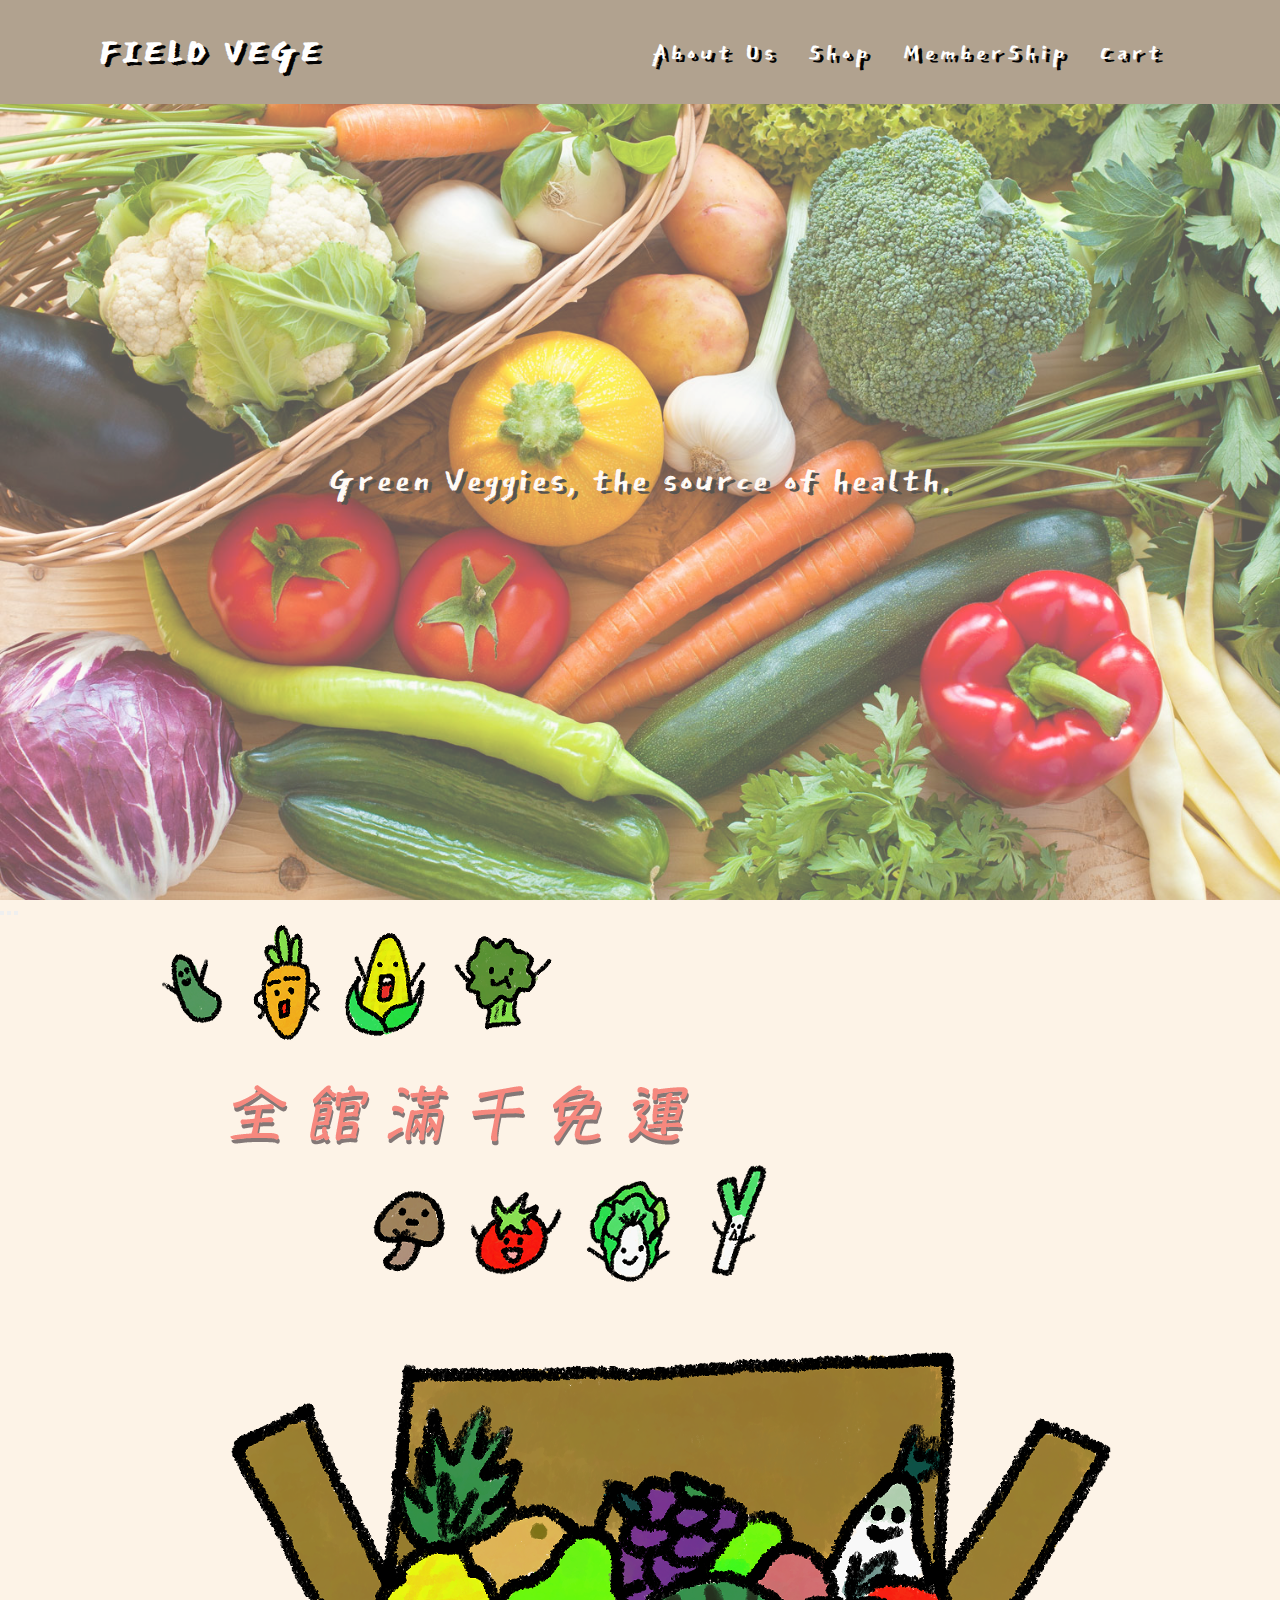
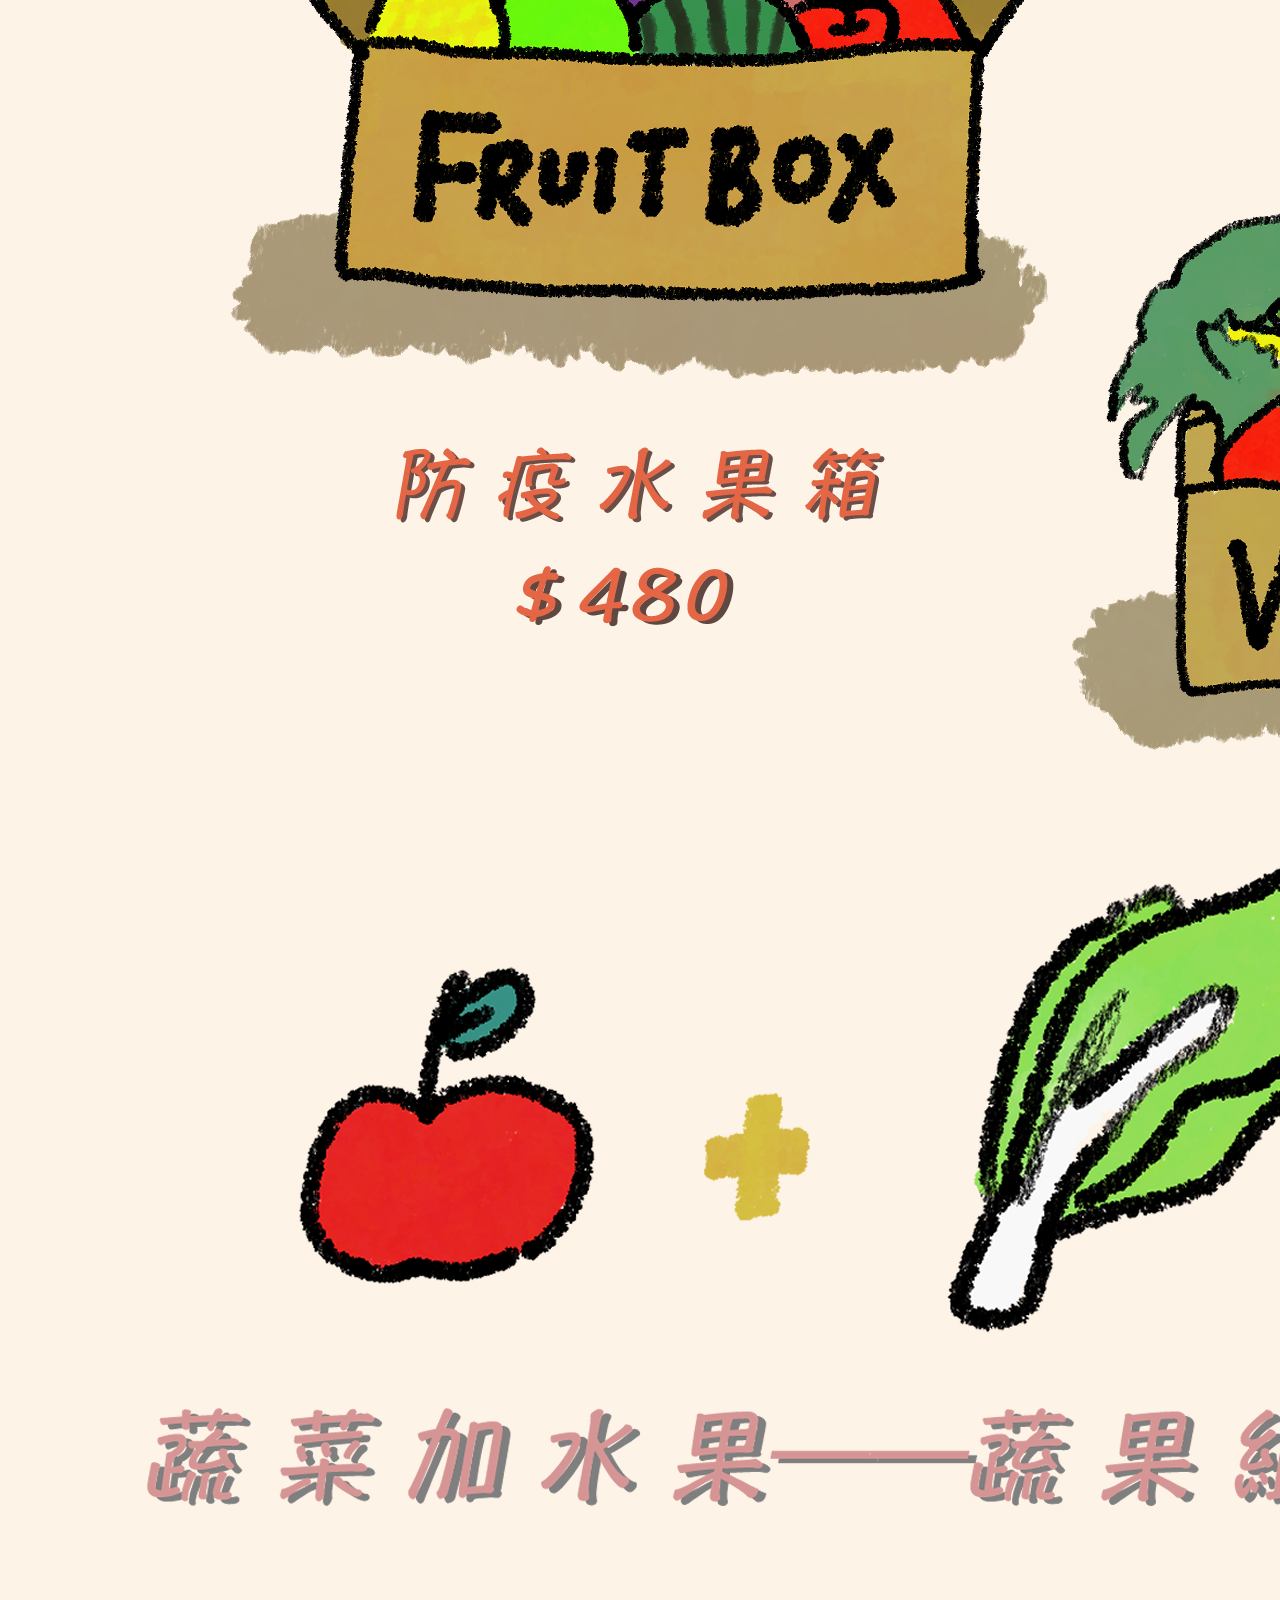
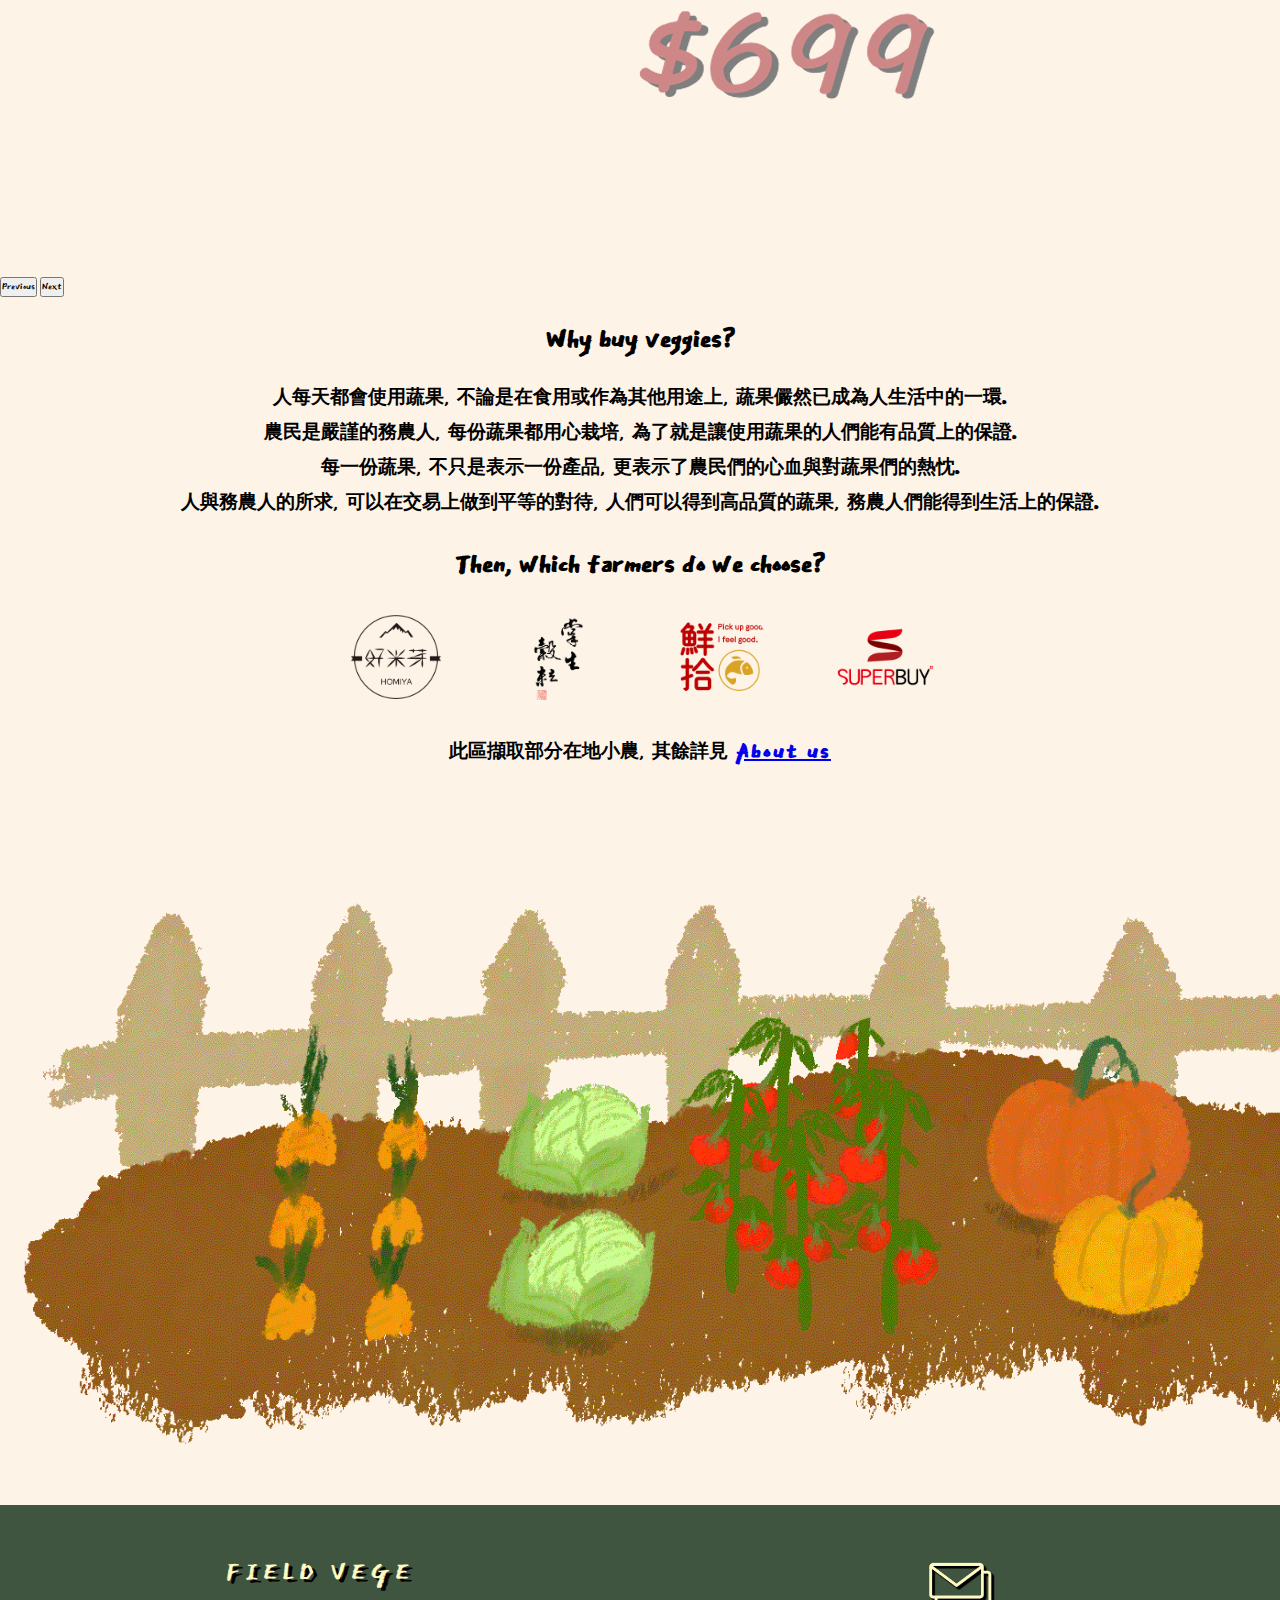
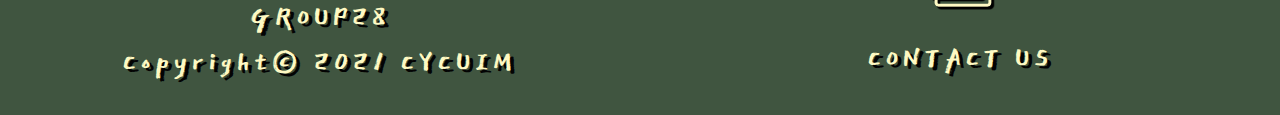
<file: index.html>
<!DOCTYPE html>
<html lang="en">
<head>
    <meta charset="UTF-8">
    <meta http-equiv="X-UA-Compatible" content="IE=edge">
    <meta name="viewport" content="width=device-width, initial-scale=1.0">
    <script src="https://ajax.googleapis.com/ajax/libs/jquery/3.3.1/jquery.min.js"></script>
    <script src="assets/src/header.js"></script>
    <script src="https://cdn.jsdelivr.net/npm/bootstrap@5.1.3/dist/js/bootstrap.bundle.min.js" integrity="sha384-ka7Sk0Gln4gmtz2MlQnikT1wXgYsOg+OMhuP+IlRH9sENBO0LRn5q+8nbTov4+1p" crossorigin="anonymous"></script>
    <link rel="icon" href="assets/images/logo.ico" type="image/x-icon" >
    <link href="https://cdn.jsdelivr.net/npm/bootstrap@5.1.3/dist/css/bootstrap.min.css" rel="stylesheet" integrity="sha384-1BmE4kWBq78iYhFldvKuhfTAU6auU8tT94WrHftjDbrCEXSU1oBoqyl2QvZ6jIW3" crossorigin="anonymous">
    <link rel="stylesheet" type="text/css" href="assets/css/header_footer.css">
    <link rel="stylesheet" type="text/css" href="assets/css/index.css">
    <title>Field Vege｜一畝田</title>
</head>
<body>

    <!--header-->
      <header>
        <a href="index.html" class="logo">Field Vege</a>
        <ul>
            <li><a href="aboutus.html">About Us</a></li>
            <li><a href="shop.html">Shop</a></li>
            <li><a href="cart.html">MemberShip</a></li>
            <li><a href="login.html">Cart</a></li>
        </ul>
    </header>
    <div>
        <section class="banner">
            <span>Green Veggies, the source of health.</span>
        </section>
    </div>
    <!--advertisement-->
    <div id="carouselExampleIndicators" class="carousel slide" data-bs-ride="carousel">
        <div class="carousel-indicators">
          <button type="button" data-bs-target="#carouselExampleIndicators" data-bs-slide-to="0" class="active" aria-current="true" aria-label="Slide 1"></button>
          <button type="button" data-bs-target="#carouselExampleIndicators" data-bs-slide-to="1" aria-label="Slide 2"></button>
          <button type="button" data-bs-target="#carouselExampleIndicators" data-bs-slide-to="2" aria-label="Slide 3"></button>
        </div>
        <div class="carousel-inner" style="width: 80%; height: 60%; margin-left: 10%;">
          <div class="carousel-item active">
            <img src="assets/images/ad1.png" class="d-block w-100" alt="...">
          </div>
          <div class="carousel-item">
            <img src="assets/images/ad2.png" class="d-block w-100" alt="...">
          </div>
          <div class="carousel-item">
            <img src="assets/images/ad3.png" class="d-block w-100" alt="...">
          </div>
        </div>
        <button class="carousel-control-prev" type="button" data-bs-target="#carouselExampleIndicators" data-bs-slide="prev">
          <span class="carousel-control-prev-icon" aria-hidden="true"></span>
          <span class="visually-hidden">Previous</span>
        </button>
        <button class="carousel-control-next" type="button" data-bs-target="#carouselExampleIndicators" data-bs-slide="next">
          <span class="carousel-control-next-icon" aria-hidden="true"></span>
          <span class="visually-hidden">Next</span>
        </button>
      </div>
<!--why buy 全區塊-->
    <section> 
        <div class="why-all">
            <span class="why-spword">Why buy veggies?</span>
            <div class="why-pword">
                <p>人每天都會使用蔬果，不論是在食用或作為其他用途上，蔬果儼然已成為人生活中的一環。</p>
                <p>農民是嚴謹的務農人，每份蔬果都用心栽培，為了就是讓使用蔬果的人們能有品質上的保證。</p>
                <p>每一份蔬果，不只是表示一份產品，更表示了農民們的心血與對蔬果們的熱忱。</p>
                <p>人與務農人的所求，可以在交易上做到平等的對待，人們可以得到高品質的蔬果，務農人們能得到生活上的保證。</p>
            </div>
            <div class="why-around">
                <span class="why-spword">Then, which farmers do we choose?</span>
                <div class="why-place">
                    <a href="https://www.homiya.co/"><img src="assets/images/farmer1.png" class="why-img"></a>
                    <a href="https://www.greeninhand.com/"><img src="assets/images/farmer2.png" class="why-img"></a>
                    <a href="https://www.pickup.com.tw/"><img src="assets/images/farmer4.png" class="why-img"></a>
                    <a href="https://www.superbuy.com.tw/"><img src="assets/images/farmer5.png" class="why-img"></a>
                </div>
            </div>
            <div class="why-pword">
                <p>
                    此區擷取部分在地小農，其餘詳見
                    <a href="aboutus.html" class="icon">
                        About us
                    </a>
                </p>
            </div>
        </div>
    </section> 
    <!--gif-->
    <div class="thief"></div>
    <!--footer-->
    <section> 
        <div class="footer-all">
            <div class="footer-left">
                <footer>FIELD VEGE <br> GROUP28 <br> Copyright© 2021 CYCUIM</footer>
            </div>
            <div class="footer-right">
                <a href="mailto:we751015@gmail.com"><img src="assets/images/emails.png" class="contacticon"></a>
                <p>CONTACT US</p>
            </div>
        </div>
    </section>

    <button type="button" id="BackTop" class="toTop-arrow"></button>
    <script>
        $(function(){
            $('#BackTop').click(function(){ 
                $('html,body').animate({scrollTop:0}, 5);
            });
            $(window).scroll(function() {
                if ( $(this).scrollTop() > 300 ){
                    $('#BackTop').fadeIn(222);
                } else {
                    $('#BackTop').stop().fadeOut(222);
                }
            }).scroll();
        });
    </script>
</body>
</html>
</file>
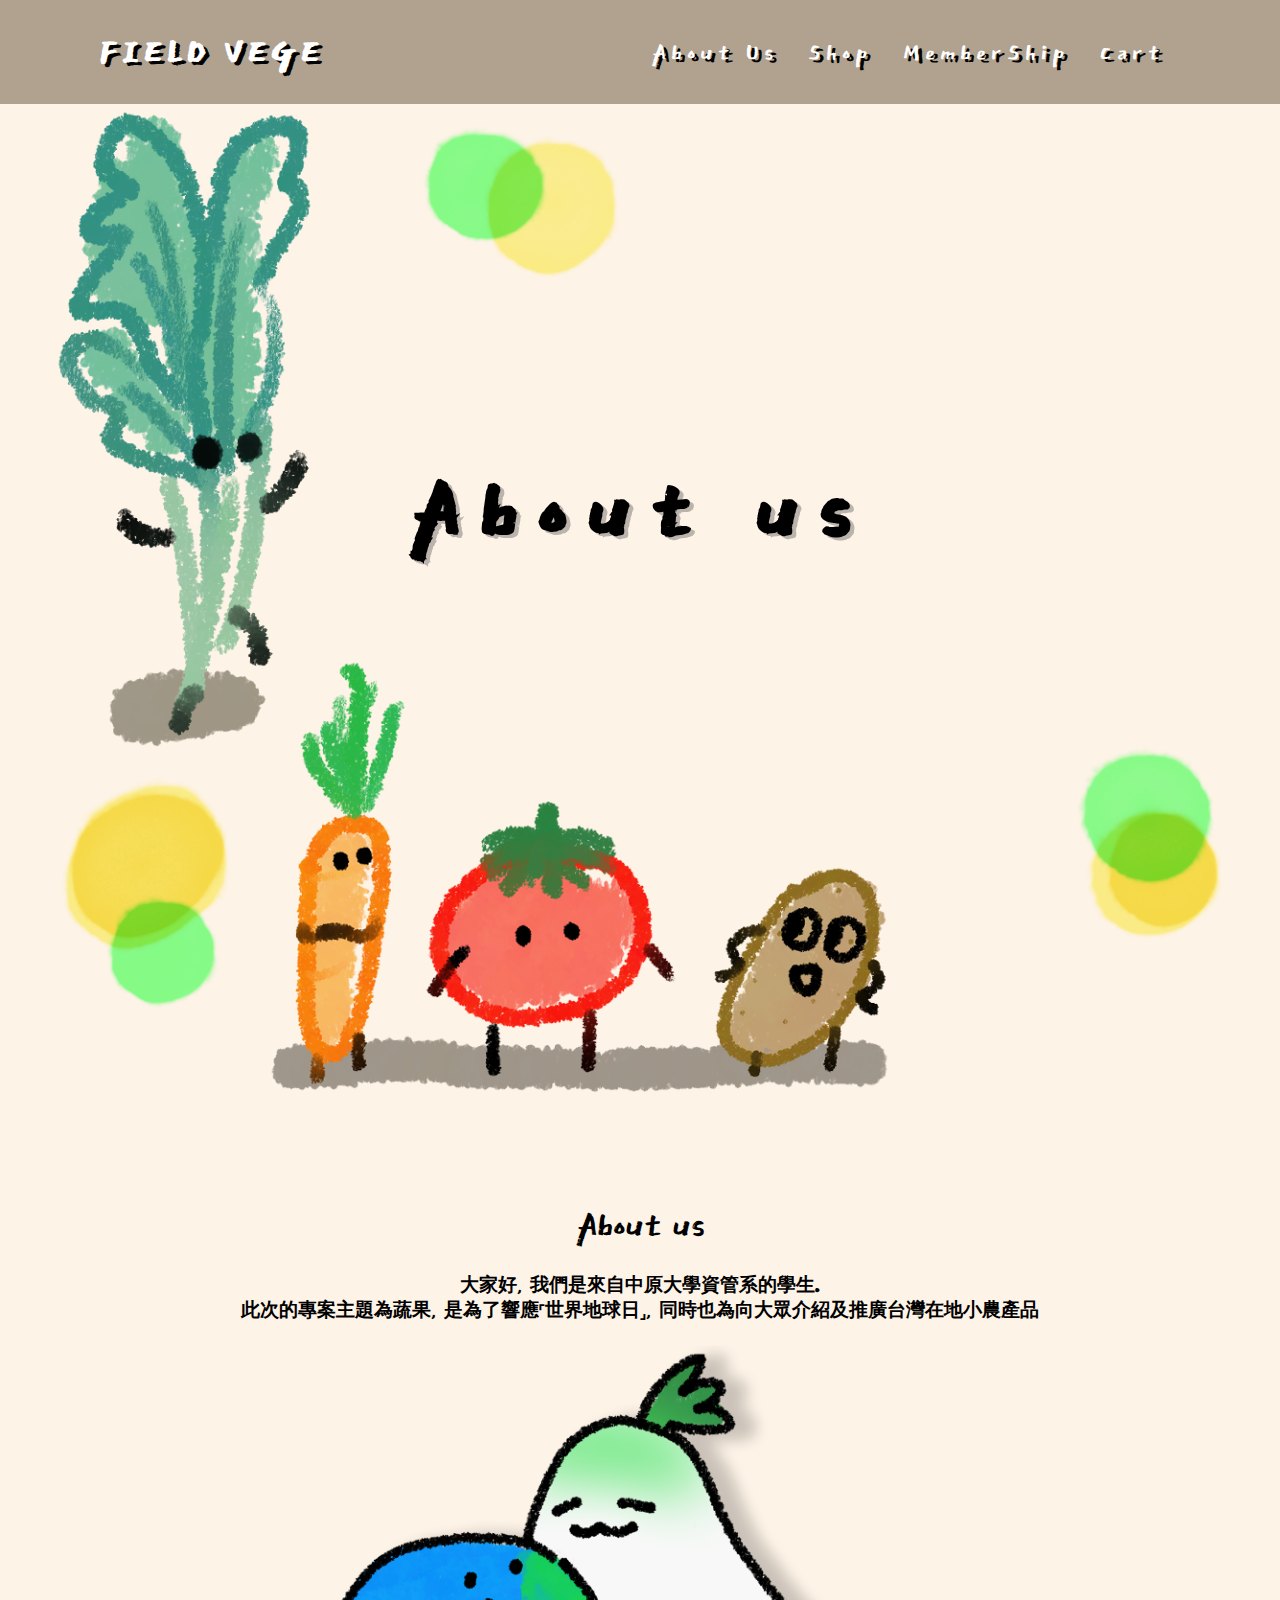
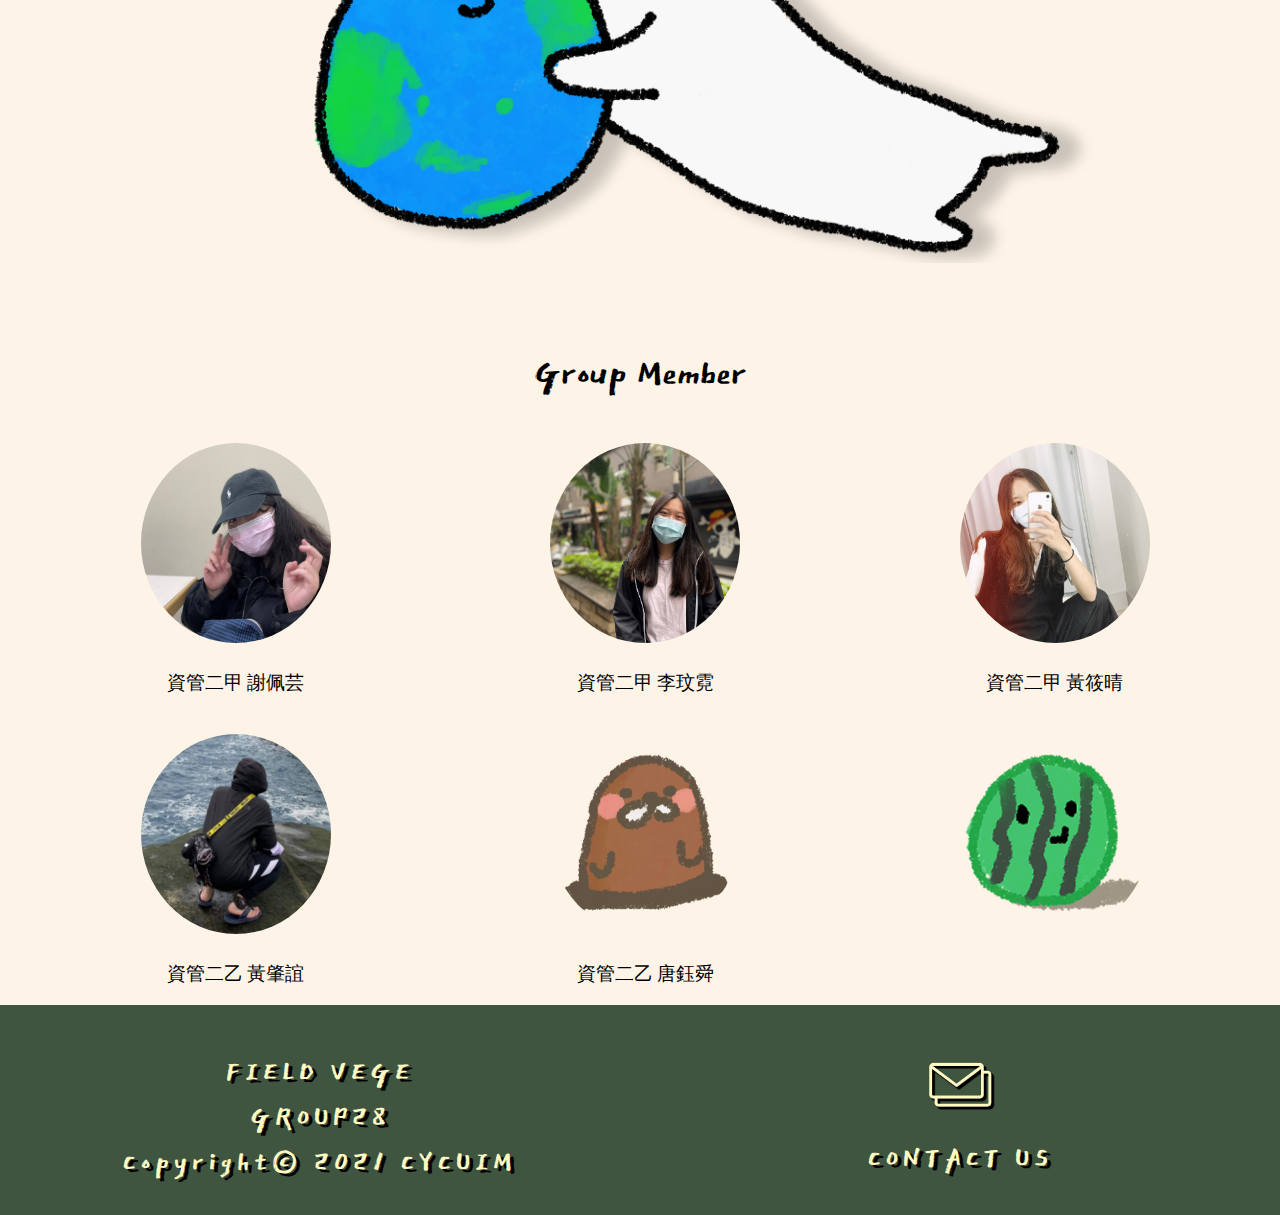
<file: aboutus.html>
<!DOCTYPE html>
<html lang="en">
<head>
    <meta http-equiv="X-UA-Compatible" content="IE=edge">
    <meta name="viewport" content="width=device-width, initial-scale=1.0">
    <script src="https://ajax.googleapis.com/ajax/libs/jquery/3.3.1/jquery.min.js"></script>
    <script src="assets/src/header.js"></script>
    <link rel="icon" href="assets/images/logo.ico" type="image/x-icon" >
    <link rel="stylesheet" type="text/css" href="assets/css/header_footer.css">
    <link rel="stylesheet" type="text/css" href="assets/css/aboutus.css">
    <title>Abous us｜一畝田</title>
</head>
<body>
    <!--header-->
    <header>
        <a href="index.html" class="logo">Field Vege</a>
        <ul>
            <li><a href="aboutus.html">About Us</a></li>
            <li><a href="shop.html">Shop</a></li>
            <li><a href="login.html">MemberShip</a></li>
            <li><a href="cart.html">Cart</a></li>
        </ul>
    </header>
    <div>
        <section class="intro">
            <span class="intro-word">About us</span>
        </section> 
    </div>
    <section>
        <div class="title">
            <span>About us</span>
        </div>
        <div class="content">
            <p>大家好，我們是來自中原大學資管系的學生。<br>
            此次的專案主題為蔬果，是為了響應「世界地球日」，同時也為向大眾介紹及推廣台灣在地小農產品</p>
        </div>
        <div class="boxall">
            <div class="box">
                <img src="assets/images/earthday.png">
                <div class="box-hover-text">
                    <p class="box-body">世界地球日為4/22，其目的是使用不同的方式宣傳和實踐環境保護的觀念。
                    而在台灣，有「一日蔬食環保餐」，利用低碳飲食來愛護地球也維護自己的健康。
                    低碳飲食為「在食物的整個生命週期中，排放最少量的溫室氣體」
                    經計算，若全國民眾都能響應「一日蔬食環保餐」，一天即可減少近四千塞百萬公斤碳排放，相當於減少4,866輛1,600cc的汽車行駛地球一圈的碳排放！</p>
                    <p class="box-link">選取幾家在地小農作介紹：</p>
                    <p class="box-link"><a href="https://www.homiya.co/">好米芽</a>、
                        <a href="https://www.greeninhand.com/">掌生穀粒</a>、
                        <a href="https://www.pickup.com.tw/">鮮拾</a>、
                        <a href="https://www.superbuy.com.tw/">SuperBuy市集</a>、
                        <a href="https://www.green-n-safe.com/">GREEN&SAFE</a>、
                        <a href="https://greenbox.tw/">無毒農</a>、
                        <a href="https://farmlady.myorganic.org.tw/">園外夫人</a>
                    </p>
                </div>
            </div>
        </div>
    </section>
    <section>
        <div class="title">
            <span>Group Member</span>
        </div>
        <div class="member-outside">
            <ul>
                <li class="member-inside">
                    <a href="https://www.instagram.com/hsieh_0605/"><img src="assets/images/onehsieh.jpg"></a>
                    <p>資管二甲 謝佩芸</p>
                </li>
                <li class="member-inside">
                    <a href="https://www.instagram.com/_nini1015/"><img src="assets/images/oneli.jpg"></a>
                    <p>資管二甲 李玟霓</p>
                </li>
                <li class="member-inside">
                    <a href="https://www.instagram.com/xiiiching/"><img src="assets/images/onehuang.jpg"></a>
                    <p>資管二甲 黃筱晴</p>
                </li>
                <li class="member-inside">
                    <a href="https://www.instagram.com/jozpel/"><img src="assets/images/twohuang.png"></a>
                    <p>資管二乙 黃肇誼</p>
                </li>
                <li class="member-inside">
                    <a href="https://www.instagram.com/d910624/"><img src="assets/images/mouse.png"></a>
                    <p>資管二乙 唐鈺舜</p>
                </li>
                <li class="member-inside">
                    <img src="assets/images/gua.png">
                </li>
            </ul>
        </div>
    </section>
    <section> 
        <div class="footer-left">
            <footer>FIELD VEGE <br> GROUP28 <br> Copyright© 2021 CYCUIM</footer>
        </div>
        <div class="footer-right">
            <a href="mailto:we751015@gmail.com"><img src="assets/images/emails.png" class="contacticon"></a>
            <p>CONTACT US</p>
        </div>
    </section>

    <button type="button" id="BackTop" class="toTop-arrow"></button>
    <script>
        $(function(){
            $('#BackTop').click(function(){ 
                $('html,body').animate({scrollTop:0}, 5);
            });
            $(window).scroll(function() {
                if ( $(this).scrollTop() > 300 ){
                    $('#BackTop').fadeIn(222);
                } else {
                    $('#BackTop').stop().fadeOut(222);
                }
            }).scroll();
        });
    </script>
</body>
</html>
</file>
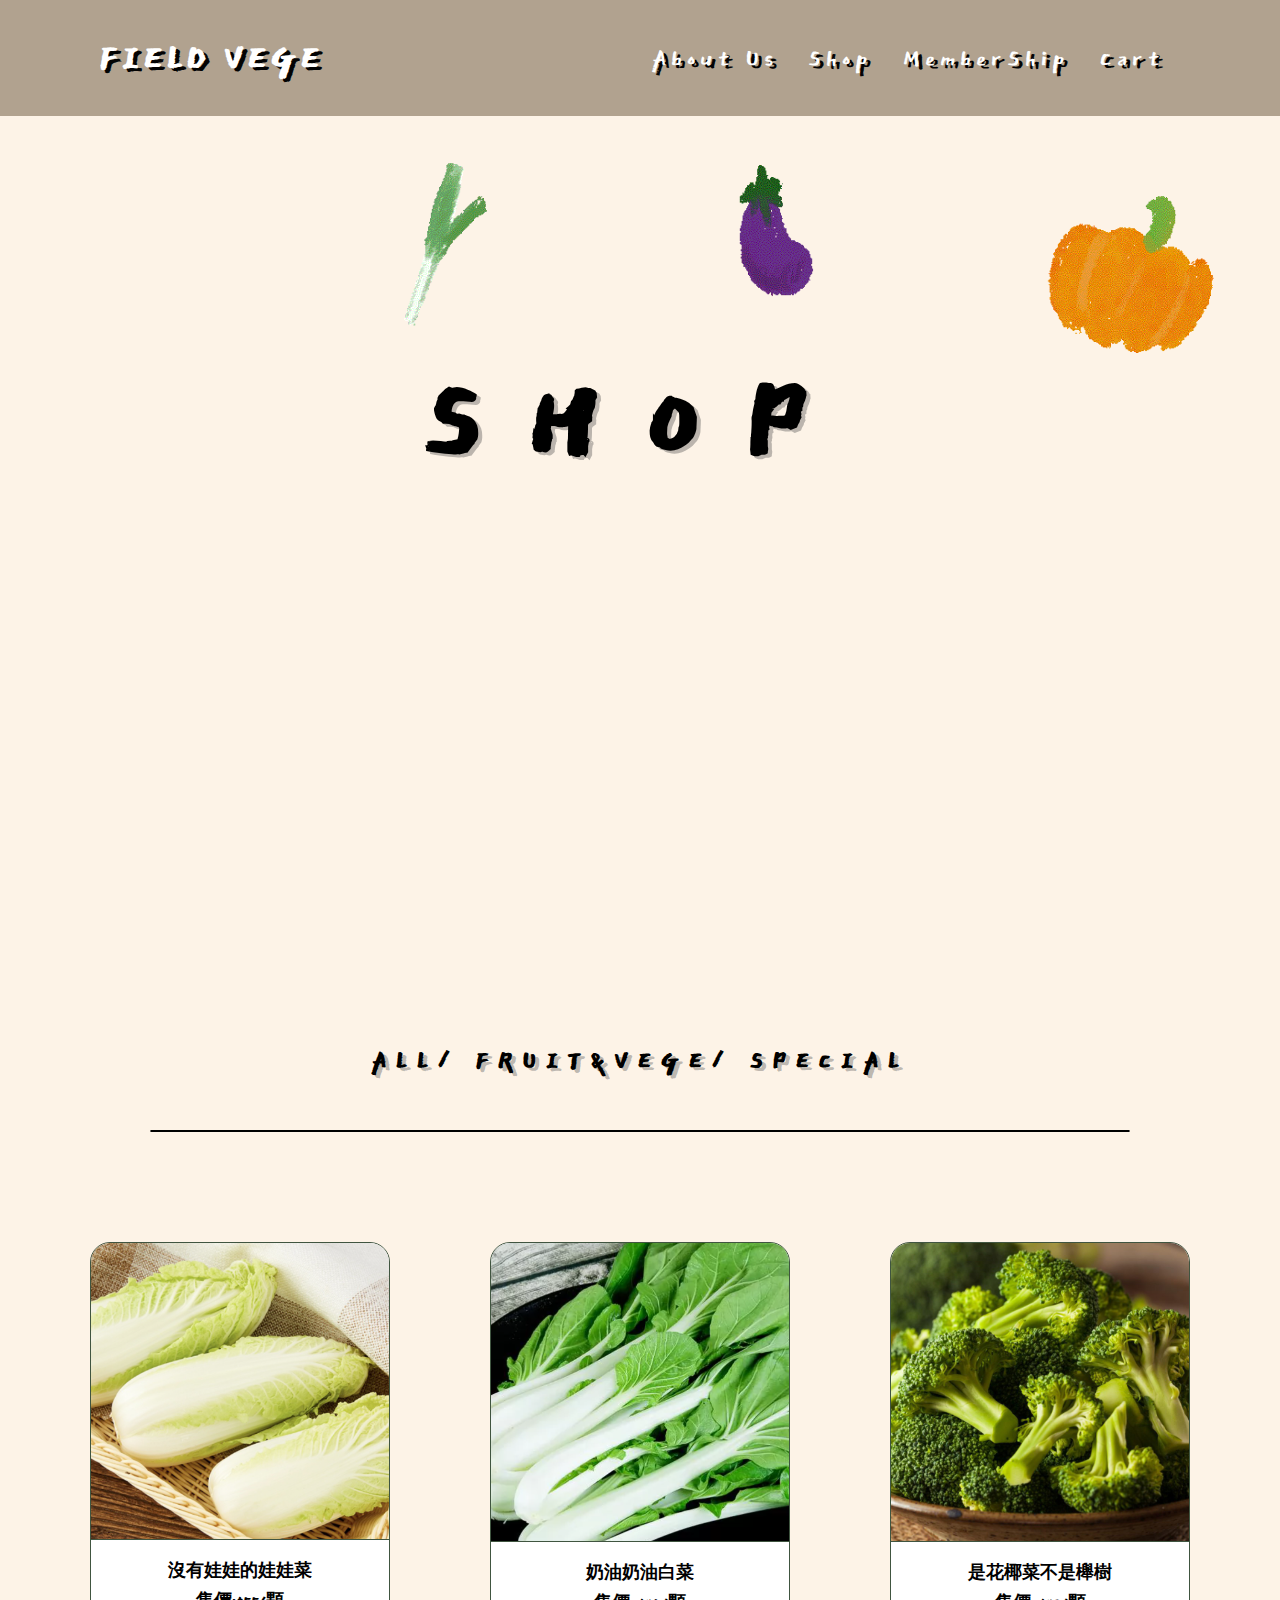
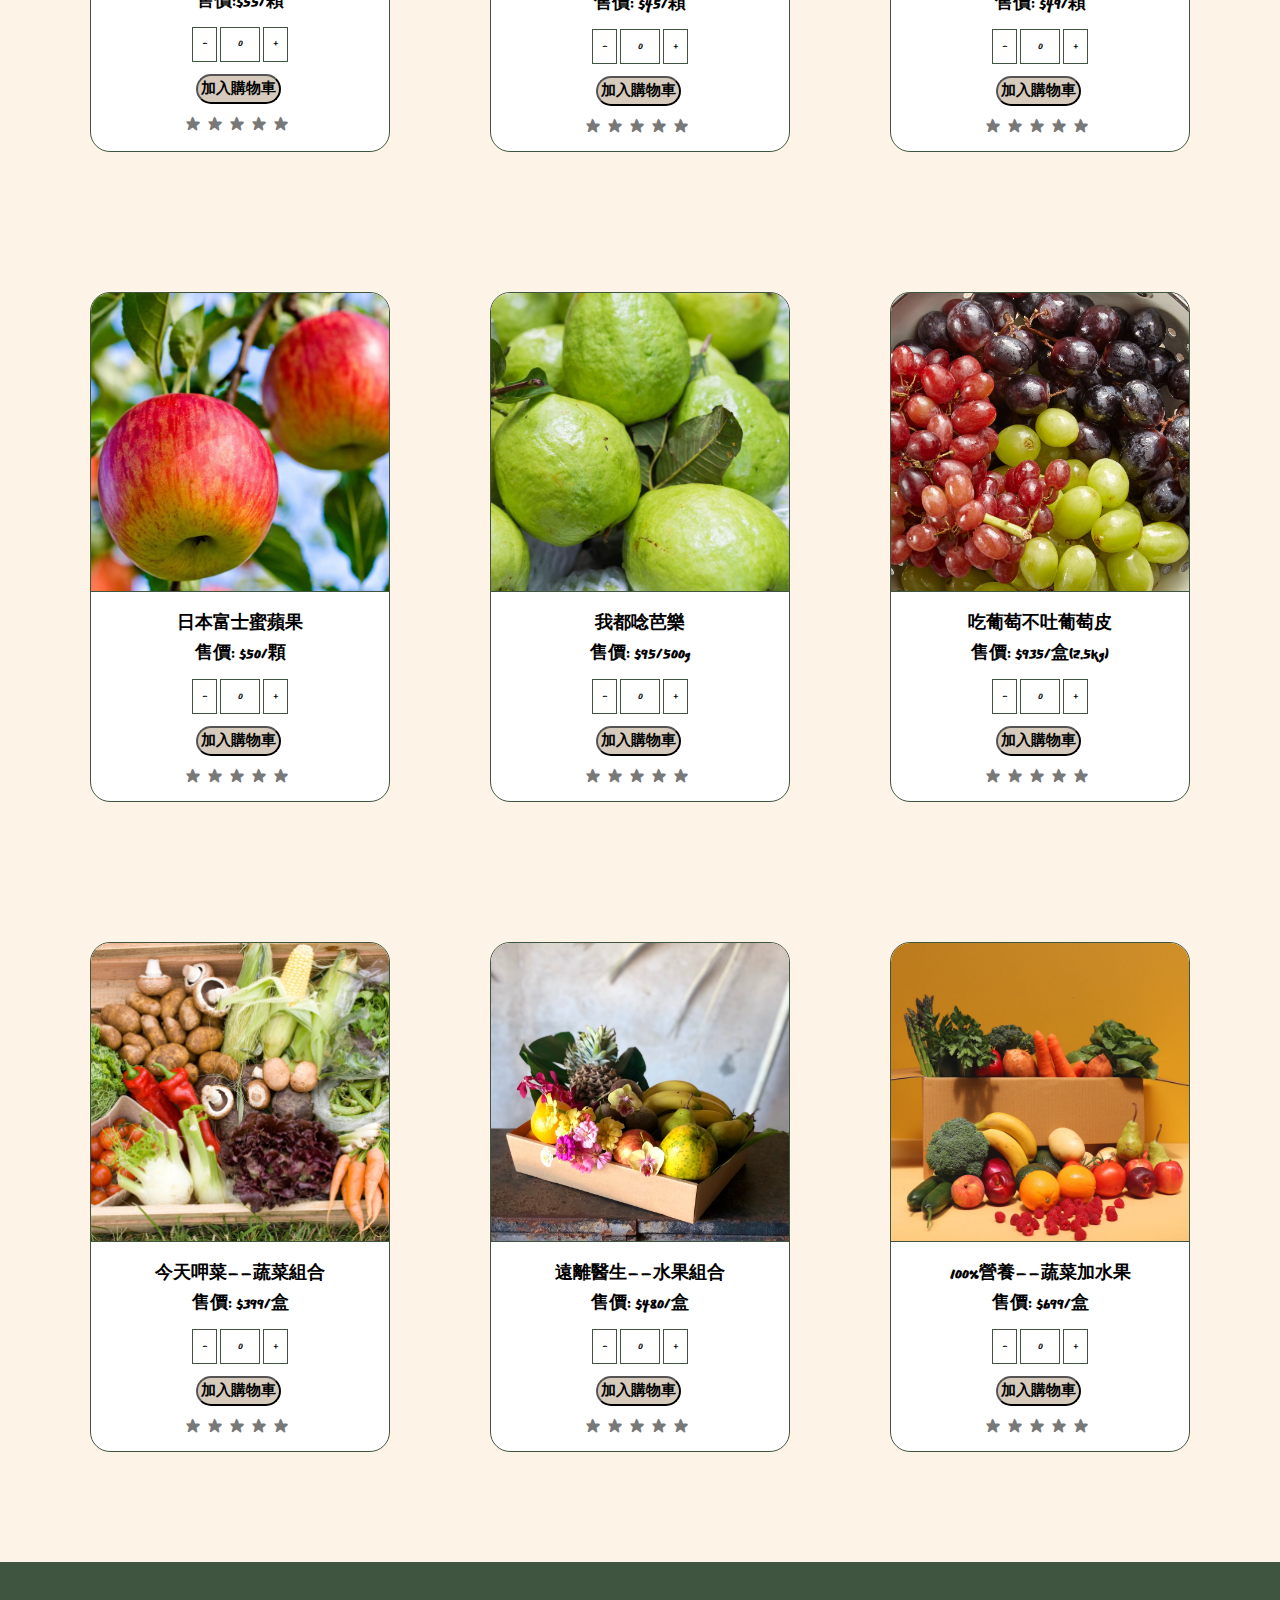
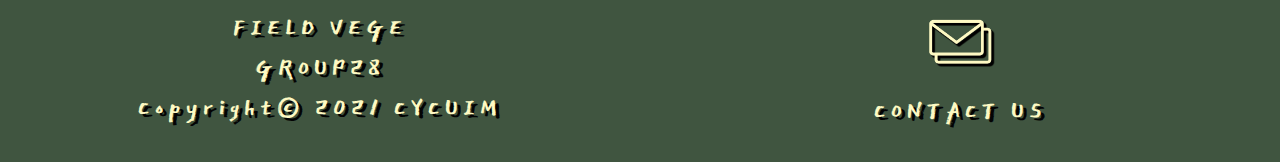
<file: all.html>
<!DOCTYPE html>
<html lang="en">
<head>
    <meta charset="UTF-8">
    <meta http-equiv="X-UA-Compatible" content="IE=edge">
    <meta name="viewport" content="width=device-width, initial-scale=1.0">
    <link rel="icon" href="assets/images/logo.ico" type="image/x-icon" >
    <script src="assets/src/header.js"></script>
    <script src="https://ajax.googleapis.com/ajax/libs/jquery/3.3.1/jquery.min.js"></script>
    <link rel="stylesheet" type="text/css" href="assets/css/hfshop.css">
    <link rel="stylesheet" type="text/css" href="assets/css/all.css">
    <link rel="stylesheet" type="text/css" href="assets/css/star.css">
    <title>Field Vege｜All</title>
</head>
<body>
    <!--header-->
    <header>
        <a href="index.html" class="logo">Field Vege</a>
        <ul>
            <li><a href="aboutus.html">About Us</a></li>
            <li><a href="shop.html">Shop</a></li>
            <li><a href="login.html">MemberShip</a></li>
            <li><a href="cart.html">Cart</a></li>
        </ul>
    </header>
    <section class="banner-shop">
      <h1><a href="shop.html" >SHOP</a></h1>
    </section> <!--開頭照片，用不到直接刪-->
    <!--shop title-->
    <section id="shop">
        <h1>
            <a href="all.html" >ALL</a>/
            <a href="fandv.html">FRUIT&VEGE</a>/
            <a href="special.html">SPECIAL</a>
        </h1>
    </section>
    <hr>
    
    <!--Products Vege-->
    <section id="items">
      <!--娃娃菜-->
      <div class="product-img1">
        <a href="product.html">
          <img src="assets/images/Babydishes.PNG" alt="娃娃菜">
        </a>
          <div class="content">
              <h1>沒有娃娃的娃娃菜</h1>
              <h1>售價:$55/顆</h1>

              <!--數量選擇-->
              <form id='myform' method='POST' action='#'>
                  <input type='button' value='-' class='qtyminus' field='quantity' />
                  <input type='text' name='quantity' value='0' class='qty' />
                  <input type='button' value='+' class='qtyplus' field='quantity' />
              </form>
              
              <button><h1>加入購物車</h1></button>

              <!--stars-->
              <form class="rating">
                  <label>
                    <input type="radio" name="stars" value="1" />
                    <span class="icon">★</span>
                  </label>
                  <label>
                    <input type="radio" name="stars" value="2" />
                    <span class="icon">★</span>
                    <span class="icon">★</span>
                  </label>
                  <label>
                    <input type="radio" name="stars" value="3" />
                    <span class="icon">★</span>
                    <span class="icon">★</span>
                    <span class="icon">★</span>   
                  </label>
                  <label>
                    <input type="radio" name="stars" value="4" />
                    <span class="icon">★</span>
                    <span class="icon">★</span>
                    <span class="icon">★</span>
                    <span class="icon">★</span>
                  </label>
                  <label>
                    <input type="radio" name="stars" value="5" />
                    <span class="icon">★</span>
                    <span class="icon">★</span>
                    <span class="icon">★</span>
                    <span class="icon">★</span>
                    <span class="icon">★</span>
                  </label>
                </form>
          </div>
      </div>
      
      <!--奶油白菜-->
      <div class="product-img">
        <a href="product.html">
          <img src="assets/images/cream.png" alt="奶油白菜">
        </a>
          <div class="content">
              <h1>奶油奶油白菜</h1>
              <h1>售價: $45/顆</h1>
              
              <!--數量選擇-->
              <form id='myform' method='POST' action='#'>
                  <input type='button' value='-' class='qtyminus' field='quantity' />
                  <input type='text' name='quantity' value='0' class='qty' />
                  <input type='button' value='+' class='qtyplus' field='quantity' />
              </form>
              
              <button><h1>加入購物車</h1></button>

              <!--stars-->
              <form class="rating">
                  <label>
                    <input type="radio" name="stars" value="1" />
                    <span class="icon">★</span>
                  </label>
                  <label>
                    <input type="radio" name="stars" value="2" />
                    <span class="icon">★</span>
                    <span class="icon">★</span>
                  </label>
                  <label>
                    <input type="radio" name="stars" value="3" />
                    <span class="icon">★</span>
                    <span class="icon">★</span>
                    <span class="icon">★</span>   
                  </label>
                  <label>
                    <input type="radio" name="stars" value="4" />
                    <span class="icon">★</span>
                    <span class="icon">★</span>
                    <span class="icon">★</span>
                    <span class="icon">★</span>
                  </label>
                  <label>
                    <input type="radio" name="stars" value="5" />
                    <span class="icon">★</span>
                    <span class="icon">★</span>
                    <span class="icon">★</span>
                    <span class="icon">★</span>
                    <span class="icon">★</span>
                  </label>
                </form>
          </div>
      </div>

      <!--花椰菜-->
      <div class="product-img">
        <a href="product.html">
          <img src="assets/images/broccoli.jpeg" alt="花椰菜">
        </a>
          <div class="content">
              <h1>是花椰菜不是櫸樹</h1>
              <h1>售價: $49/顆</h1>

              <!--數量選擇-->
              <form id='myform' method='POST' action='#'>
                  <input type='button' value='-' class='qtyminus' field='quantity' />
                  <input type='text' name='quantity' value='0' class='qty' />
                  <input type='button' value='+' class='qtyplus' field='quantity' />
              </form>
              
              <button><h1>加入購物車</h1></button>

              <!--stars-->
              <form class="rating">
                  <label>
                    <input type="radio" name="stars" value="1" />
                    <span class="icon">★</span>
                  </label>
                  <label>
                    <input type="radio" name="stars" value="2" />
                    <span class="icon">★</span>
                    <span class="icon">★</span>
                  </label>
                  <label>
                    <input type="radio" name="stars" value="3" />
                    <span class="icon">★</span>
                    <span class="icon">★</span>
                    <span class="icon">★</span>   
                  </label>
                  <label>
                    <input type="radio" name="stars" value="4" />
                    <span class="icon">★</span>
                    <span class="icon">★</span>
                    <span class="icon">★</span>
                    <span class="icon">★</span>
                  </label>
                  <label>
                    <input type="radio" name="stars" value="5" />
                    <span class="icon">★</span>
                    <span class="icon">★</span>
                    <span class="icon">★</span>
                    <span class="icon">★</span>
                    <span class="icon">★</span>
                  </label>
                </form>
          </div>
      </div>
  </section>

  <!--Products Fruit-->
  <section id="items">
      <!--蘋果-->
      <div class="product-img">
        <a href="product.html">
          <img src="assets/images/apple.jpeg" alt="蘋果">
        </a>
          <div class="content">
              <h1>日本富士蜜蘋果</h1>
              <h1>售價: $50/顆</h1>

              <!--數量選擇-->
              <form id='myform' method='POST' action='#'>
                  <input type='button' value='-' class='qtyminus' field='quantity' />
                  <input type='text' name='quantity' value='0' class='qty' />
                  <input type='button' value='+' class='qtyplus' field='quantity' />
              </form>
              
              <button><h1>加入購物車</h1></button>

              <!--stars-->
              <form class="rating">
                  <label>
                    <input type="radio" name="stars" value="1" />
                    <span class="icon">★</span>
                  </label>
                  <label>
                    <input type="radio" name="stars" value="2" />
                    <span class="icon">★</span>
                    <span class="icon">★</span>
                  </label>
                  <label>
                    <input type="radio" name="stars" value="3" />
                    <span class="icon">★</span>
                    <span class="icon">★</span>
                    <span class="icon">★</span>   
                  </label>
                  <label>
                    <input type="radio" name="stars" value="4" />
                    <span class="icon">★</span>
                    <span class="icon">★</span>
                    <span class="icon">★</span>
                    <span class="icon">★</span>
                  </label>
                  <label>
                    <input type="radio" name="stars" value="5" />
                    <span class="icon">★</span>
                    <span class="icon">★</span>
                    <span class="icon">★</span>
                    <span class="icon">★</span>
                    <span class="icon">★</span>
                  </label>
                </form>
          </div>
      </div>
      
      <!--芭樂-->
      <div class="product-img">
        <a href="product.html">
          <img src="assets/images/guava.jpeg" alt="芭樂">
        </a>
          <div class="content">
              <h1>我都唸芭樂</h1>
              <h1>售價: $95/500g</h1>

              <!--數量選擇-->
              <form id='myform' method='POST' action='#'>
                  <input type='button' value='-' class='qtyminus' field='quantity' />
                  <input type='text' name='quantity' value='0' class='qty' />
                  <input type='button' value='+' class='qtyplus' field='quantity' />
              </form>
              
              <button><h1>加入購物車</h1></button>

              <!--stars-->
              <form class="rating">
                  <label>
                    <input type="radio" name="stars" value="1" />
                    <span class="icon">★</span>
                  </label>
                  <label>
                    <input type="radio" name="stars" value="2" />
                    <span class="icon">★</span>
                    <span class="icon">★</span>
                  </label>
                  <label>
                    <input type="radio" name="stars" value="3" />
                    <span class="icon">★</span>
                    <span class="icon">★</span>
                    <span class="icon">★</span>   
                  </label>
                  <label>
                    <input type="radio" name="stars" value="4" />
                    <span class="icon">★</span>
                    <span class="icon">★</span>
                    <span class="icon">★</span>
                    <span class="icon">★</span>
                  </label>
                  <label>
                    <input type="radio" name="stars" value="5" />
                    <span class="icon">★</span>
                    <span class="icon">★</span>
                    <span class="icon">★</span>
                    <span class="icon">★</span>
                    <span class="icon">★</span>
                  </label>
                </form>
          </div>
      </div>
      
      <!--葡萄-->
      <div class="product-img">
        <a href="product.html">
          <img src="assets/images/grape.jpeg" alt="葡萄">
        </a>
          <div class="content">
              <h1>吃葡萄不吐葡萄皮</h1>
              <h1>售價: $935/盒(2.5kg)</h1>

              <!--數量選擇-->
              <form id='myform' method='POST' action='#'>
                  <input type='button' value='-' class='qtyminus' field='quantity' />
                  <input type='text' name='quantity' value='0' class='qty' />
                  <input type='button' value='+' class='qtyplus' field='quantity' />
              </form>
              
              <button><h1>加入購物車</h1></button>

              <!--stars-->
              <form class="rating">
                  <label>
                    <input type="radio" name="stars" value="1" />
                    <span class="icon">★</span>
                  </label>
                  <label>
                    <input type="radio" name="stars" value="2" />
                    <span class="icon">★</span>
                    <span class="icon">★</span>
                  </label>
                  <label>
                    <input type="radio" name="stars" value="3" />
                    <span class="icon">★</span>
                    <span class="icon">★</span>
                    <span class="icon">★</span>   
                  </label>
                  <label>
                    <input type="radio" name="stars" value="4" />
                    <span class="icon">★</span>
                    <span class="icon">★</span>
                    <span class="icon">★</span>
                    <span class="icon">★</span>
                  </label>
                  <label>
                    <input type="radio" name="stars" value="5" />
                    <span class="icon">★</span>
                    <span class="icon">★</span>
                    <span class="icon">★</span>
                    <span class="icon">★</span>
                    <span class="icon">★</span>
                  </label>
                </form>
          </div>
      </div>
  </section>

    <!--Products Special-->
    <section id="items">
        <!--蔬菜-->
        <div class="product-img">
            <a href="product.html"><img src="assets/images/vegbox.jpeg" alt="蔬菜組合"></a>
            <div class="content">
                <h1>今天呷菜——蔬菜組合</h1>
                <h1>售價: $399/盒</h1>

                <!--數量選擇-->
                <form id='myform' method='POST' action='#'>
                    <input type='button' value='-' class='qtyminus' field='quantity' />
                    <input type='text' name='quantity' value='0' class='qty' />
                    <input type='button' value='+' class='qtyplus' field='quantity' />
                </form>
                
                <button><h1>加入購物車</h1></button>

                <!--stars-->
                <form class="rating">
                    <label>
                      <input type="radio" name="stars" value="1" />
                      <span class="icon">★</span>
                    </label>
                    <label>
                      <input type="radio" name="stars" value="2" />
                      <span class="icon">★</span>
                      <span class="icon">★</span>
                    </label>
                    <label>
                      <input type="radio" name="stars" value="3" />
                      <span class="icon">★</span>
                      <span class="icon">★</span>
                      <span class="icon">★</span>   
                    </label>
                    <label>
                      <input type="radio" name="stars" value="4" />
                      <span class="icon">★</span>
                      <span class="icon">★</span>
                      <span class="icon">★</span>
                      <span class="icon">★</span>
                    </label>
                    <label>
                      <input type="radio" name="stars" value="5" />
                      <span class="icon">★</span>
                      <span class="icon">★</span>
                      <span class="icon">★</span>
                      <span class="icon">★</span>
                      <span class="icon">★</span>
                    </label>
                  </form>
            </div>
        </div>
        
        <!--水果-->
        <div class="product-img">
            <a href="product.html"><img src="assets/images/fruitbox.jpeg" alt="水果組合"></a>
            <div class="content">
                <h1>遠離醫生——水果組合</h1>
                <h1>售價: $480/盒</h1>

                <!--數量選擇-->
                <form id='myform' method='POST' action='#'>
                    <input type='button' value='-' class='qtyminus' field='quantity' />
                    <input type='text' name='quantity' value='0' class='qty' />
                    <input type='button' value='+' class='qtyplus' field='quantity' />
                </form>
                
                <button><h1>加入購物車</h1></button>

                <!--stars-->
                <form class="rating">
                    <label>
                      <input type="radio" name="stars" value="1" />
                      <span class="icon">★</span>
                    </label>
                    <label>
                      <input type="radio" name="stars" value="2" />
                      <span class="icon">★</span>
                      <span class="icon">★</span>
                    </label>
                    <label>
                      <input type="radio" name="stars" value="3" />
                      <span class="icon">★</span>
                      <span class="icon">★</span>
                      <span class="icon">★</span>   
                    </label>
                    <label>
                      <input type="radio" name="stars" value="4" />
                      <span class="icon">★</span>
                      <span class="icon">★</span>
                      <span class="icon">★</span>
                      <span class="icon">★</span>
                    </label>
                    <label>
                      <input type="radio" name="stars" value="5" />
                      <span class="icon">★</span>
                      <span class="icon">★</span>
                      <span class="icon">★</span>
                      <span class="icon">★</span>
                      <span class="icon">★</span>
                    </label>
                  </form>
            </div>
        </div>

        <!--蔬果-->
        <div class="product-img">
            <a href="product.html"><img src="assets/images/vandf.jpeg" alt="蔬果組合"></a>
            <div class="content">
                <h1>100%營養——蔬菜加水果</h1>
                <h1>售價: $699/盒</h1>

                <!--數量選擇-->
                <form id='myform' method='POST' action='#'>
                    <input type='button' value='-' class='qtyminus' field='quantity' />
                    <input type='text' name='quantity' value='0' class='qty' />
                    <input type='button' value='+' class='qtyplus' field='quantity' />
                </form>
                
                <button><h1>加入購物車</h1></button>

                <!--stars-->
                <form class="rating">
                    <label>
                      <input type="radio" name="stars" value="1" />
                      <span class="icon">★</span>
                    </label>
                    <label>
                      <input type="radio" name="stars" value="2" />
                      <span class="icon">★</span>
                      <span class="icon">★</span>
                    </label>
                    <label>
                      <input type="radio" name="stars" value="3" />
                      <span class="icon">★</span>
                      <span class="icon">★</span>
                      <span class="icon">★</span>   
                    </label>
                    <label>
                      <input type="radio" name="stars" value="4" />
                      <span class="icon">★</span>
                      <span class="icon">★</span>
                      <span class="icon">★</span>
                      <span class="icon">★</span>
                    </label>
                    <label>
                      <input type="radio" name="stars" value="5" />
                      <span class="icon">★</span>
                      <span class="icon">★</span>
                      <span class="icon">★</span>
                      <span class="icon">★</span>
                      <span class="icon">★</span>
                    </label>
                  </form>
            </div>
        </div>
    </section>
    
    <!--footer-->
    <section> 
        <div class="footer-all">
            <div class="footer-left">
                <footer>FIELD VEGE <br> GROUP28 <br> Copyright© 2021 CYCUIM</footer>
            </div>
            <div class="footer-right">
                <a href="mailto:we751015@gmail.com"><img src="assets/images/emails.png" class="contacticon"></a>
                <p>CONTACT US</p>
            </div>
        </div>
    </section>
    <button type="button" id="BackTop" class="toTop-arrow"></button>
    <script>
        $(function(){
            $('#BackTop').click(function(){ 
                $('html,body').animate({scrollTop:0}, 5);
            });
            $(window).scroll(function() {
                if ( $(this).scrollTop() > 300 ){
                    $('#BackTop').fadeIn(222);
                } else {
                    $('#BackTop').stop().fadeOut(222);
                }
            }).scroll();
        });
    </script>
    <script src='https://cdnjs.cloudflare.com/ajax/libs/jquery/3.1.0/jquery.min.js'></script><script  src="assets/src/star.js"></script>
    <script src='https://cdnjs.cloudflare.com/ajax/libs/jquery/1.8.3/jquery.min.js'></script><script  src="assets/src/choose.js"></script>
</body>
</html>
</file>
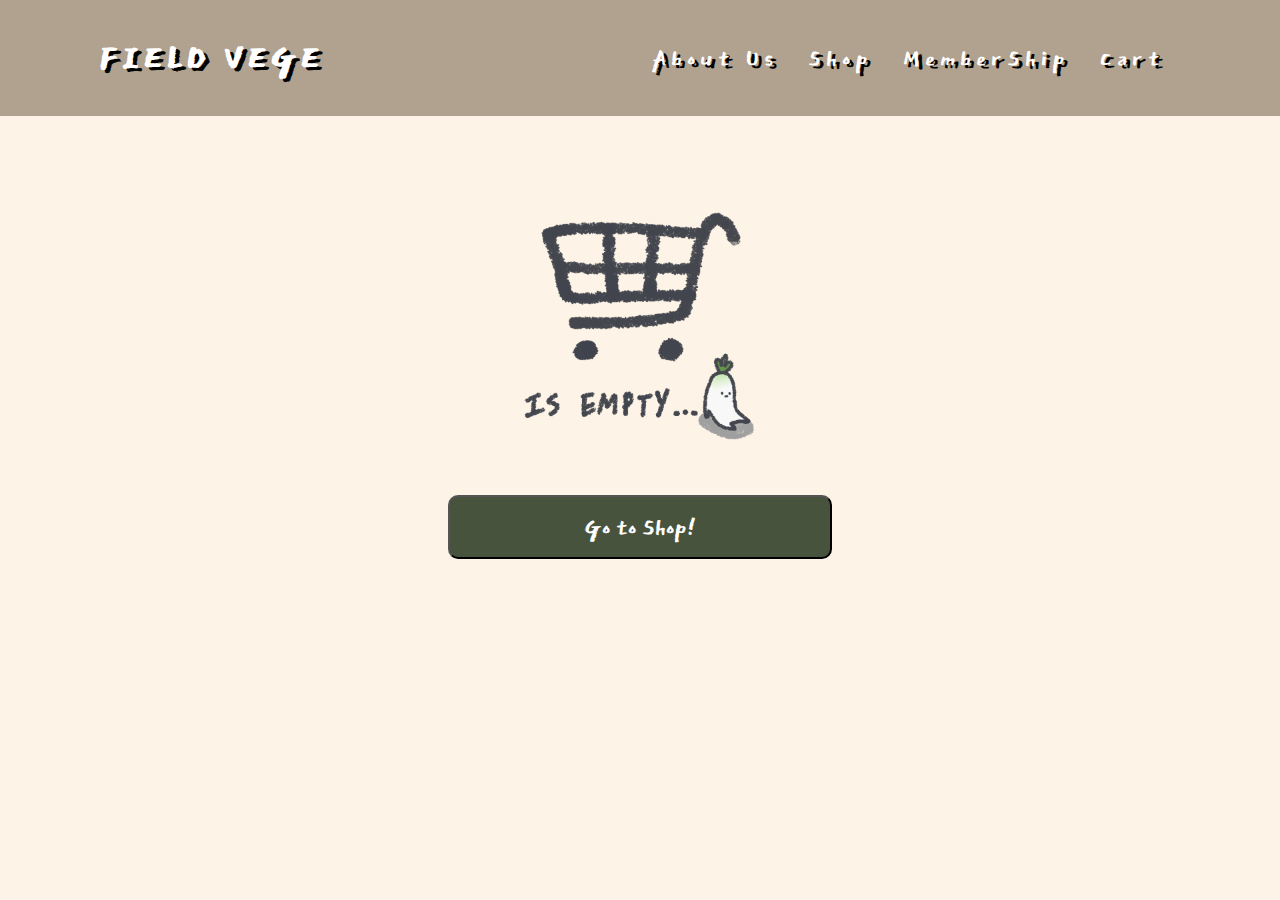
<file: cart-m.html>
<!DOCTYPE html>
<html lang="en">
<head>
    <meta charset="UTF-8">
    <meta http-equiv="X-UA-Compatible" content="IE=edge">
    <meta name="viewport" content="width=device-width, initial-scale=1.0">
    <link rel="icon" href="assets/images/logo.ico" type="image/x-icon" >
    <script src="assets/src/header.js"></script>
    <script src="assets/src/cart.js"></script>
    <link rel="stylesheet" type="text/css" href="assets/css/header_footer _cartlogin.css">
    <link rel="stylesheet" type="text/css" href="assets/css/cart.css">

    <title>Field Vage | 空空如也</title>
</head>
<body>
    <!--header-->
    <header>
        <a href="index.html" class="logo">Field Vege</a>
        <ul>
            <li><a href="aboutus.html">About Us</a></li>
            <li><a href="shop.html">Shop</a></li>
            <li><a href="login.html">MemberShip</a></li>
            <li><a href="cart.html">Cart</a></li>
        </ul>
    </header>
    <section class="banner-cart"></section> <!--開頭照片，用不到直接刪-->
    <div class="empty">
        <img src="assets/images/emptycart.png">
    </div>
    <a href="shop.html" title="shop"><button class="gotoshop">Go to Shop!</button></a>
</body>
</html>
</file>
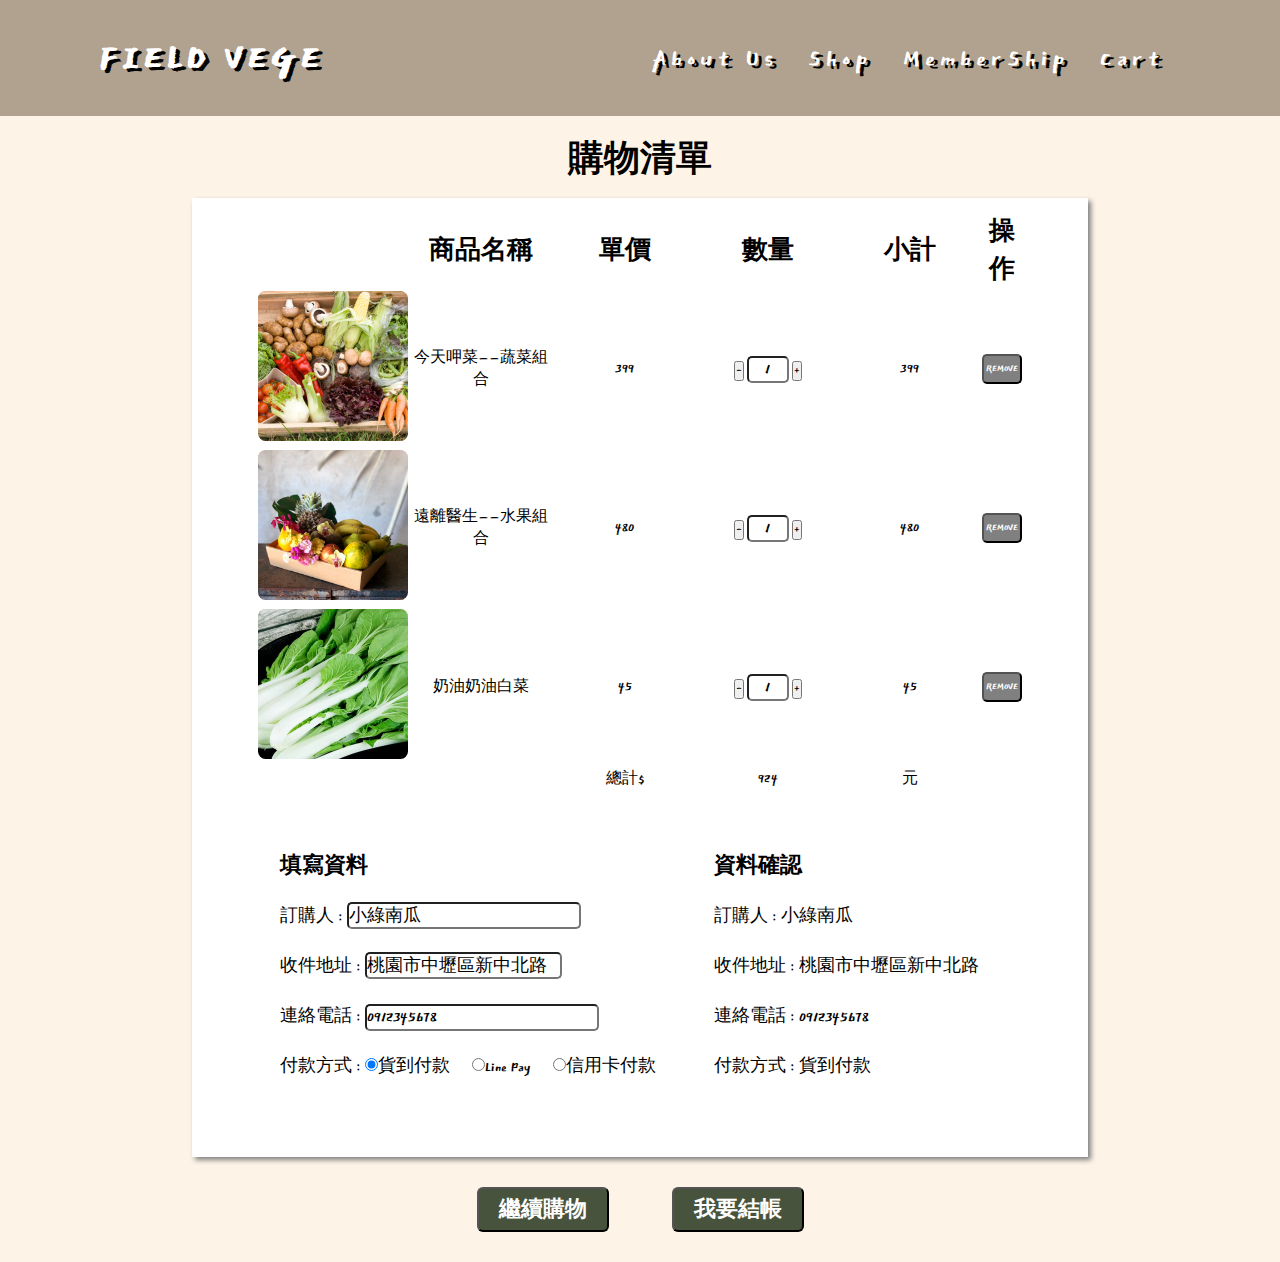
<file: cart.html>
<!DOCTYPE html>
<html lang="en">
<head>
    <meta charset="UTF-8">
    <meta http-equiv="X-UA-Compatible" content="IE=edge">
    <meta name="viewport" content="width=device-width, initial-scale=1.0">
    <link rel="icon" href="assets/images/logo.ico" type="image/x-icon" >
    <script src="assets/src/header.js"></script>
    <script src="assets/src/cart.js"></script>
    <link rel="stylesheet" type="text/css" href="assets/css/header_footer _cartlogin.css">
    <link rel="stylesheet" type="text/css" href="assets/css/cart.css">
    <title>Field Vage | Cart</title>
</head>
<body>
    <!--header-->
    <header>
        <a href="index.html" class="logo">Field Vege</a>
        <ul>
            <li><a href="aboutus.html">About Us</a></li>
            <li><a href="shop.html">Shop</a></li>
            <li><a href="login.html">MemberShip</a></li>
            <li><a href="cart.html">Cart</a></li>
        </ul>
    </header>
    <section class="page">
        <div class="buyitem">
        <h1 class="cart-title">購物清單</h1>
            <table class="buylist" id="list">
                <tr class="item_header">
                    <td> </td>
                    <td>商品名稱</td>
                    <td class="price">單價</td>
                    <td class="count">數量</td>
                    <td class="amount">小計</td>
                    <td class="operate">操作</td>
                </tr>

                <tr class="item_body">
                    <td><img src="assets/images/vegbox.jpeg" alt="" width="150px" height="150px"></td>
                    <td><span>今天呷菜——蔬菜組合</span></td>
                    <td class="price">399</td>
                    <td class="count">
                        <button  onclick="minus(this)">-</button>
                        <input type="text" class="product-q" value="1" readonly>
                        <button  onclick="plus(this)">+</button>
                    </td>
                    <td>399</td>
                    <td class="operate">
                        <button type="button" class="remove" onclick="rm(this)">REMOVE</button>
                    </td>
                </tr>

                <tr class="item_body">
                    <td><img src="assets/images/fruitbox.jpeg" alt="" width="150px" height="150px"></td>
                    <td><span>遠離醫生——水果組合</span></td>
                    <td class="price">480</td>
                    <td class="count">
                        <button onclick="minus(this)">-</button>
                        <input type="text" class="product-q" value="1" readonly>
                        <button onclick="plus(this)">+</button>
                    </td>
                    <td>480</td>
                    <td class="operate">
                        <button type="button" class="remove" onclick="rm(this)" >REMOVE</button>
                    </td>
                </tr>

                <tr class="item_body">
                    <td><img src="assets/images/cream.png" alt="" width="150px" height="150px"></td>
                    <td><span>奶油奶油白菜</span></td>
                    <td class="price">45</td>
                    <td class="count">
                        <button onclick="minus(this)">-</button>
                        <input type="text" class="product-q" value="1" readonly>
                        <button onclick="plus(this)">+</button>
                    </td>
                    <td>45</td>
                    <td class="operate">
                        <button type="button" class="remove" onclick="rm(this)">REMOVE</button>
                    </td>
                </tr>

                <tr class="item_bottom">
                    <td></td>
                    <td></td>
                    <td>總計$</td>
                    <td><span id="total">924</span></td>
                    <!-- <td><input id="total"  type="text" value="924" readonly></td>  -->
                    <td>元</td>
                </tr>

                <tr>
                    <td class="data-mm"colspan="3">
                        <div class="member-data">
                            <div class="buymember">填寫資料</div>
                            <div>訂購人：<input type="text" id="customer" required placeholder="姓名" value="小綠南瓜"></div>
                            <div>收件地址：<input type="text" id="address" required placeholder="地址" value="桃園市中壢區新中北路"></div>
                            <div>連絡電話：<input type="tel" required placeholder="電話" value="0912345678"></div>
                            <div> 付款方式：<input name="pay" type="radio" checked>貨到付款&emsp;
                                <input name="pay" type="radio">Line Pay&emsp;
                                <input name="pay" type="radio">信用卡付款
                            </div>
                        </div>
                    </td>
                    <td class="data-cc" colspan="3">
                        <div class="member-data">
                            <div class="buymember">資料確認</div>
                            <div>訂購人：<font>小綠南瓜</font></div>
                            <div>收件地址：<font>桃園市中壢區新中北路</font></div>
                            <div>連絡電話：<font>0912345678</font></div>
                            <div> 付款方式：<font>貨到付款</font></div>
                        </div>
                    </td>
                </tr>
            </table>

            <div class="btn">
                <a href="shop.html"><button class="btn-con">繼續購物</button></a>
                <button class="btn-con" id="end">我要結帳</button>
            </div>

        </div>
    </section>
    <section class="banner-cart"></section>

</body>
</html>
<script src="assets/src/cart.js"></script>
</file>
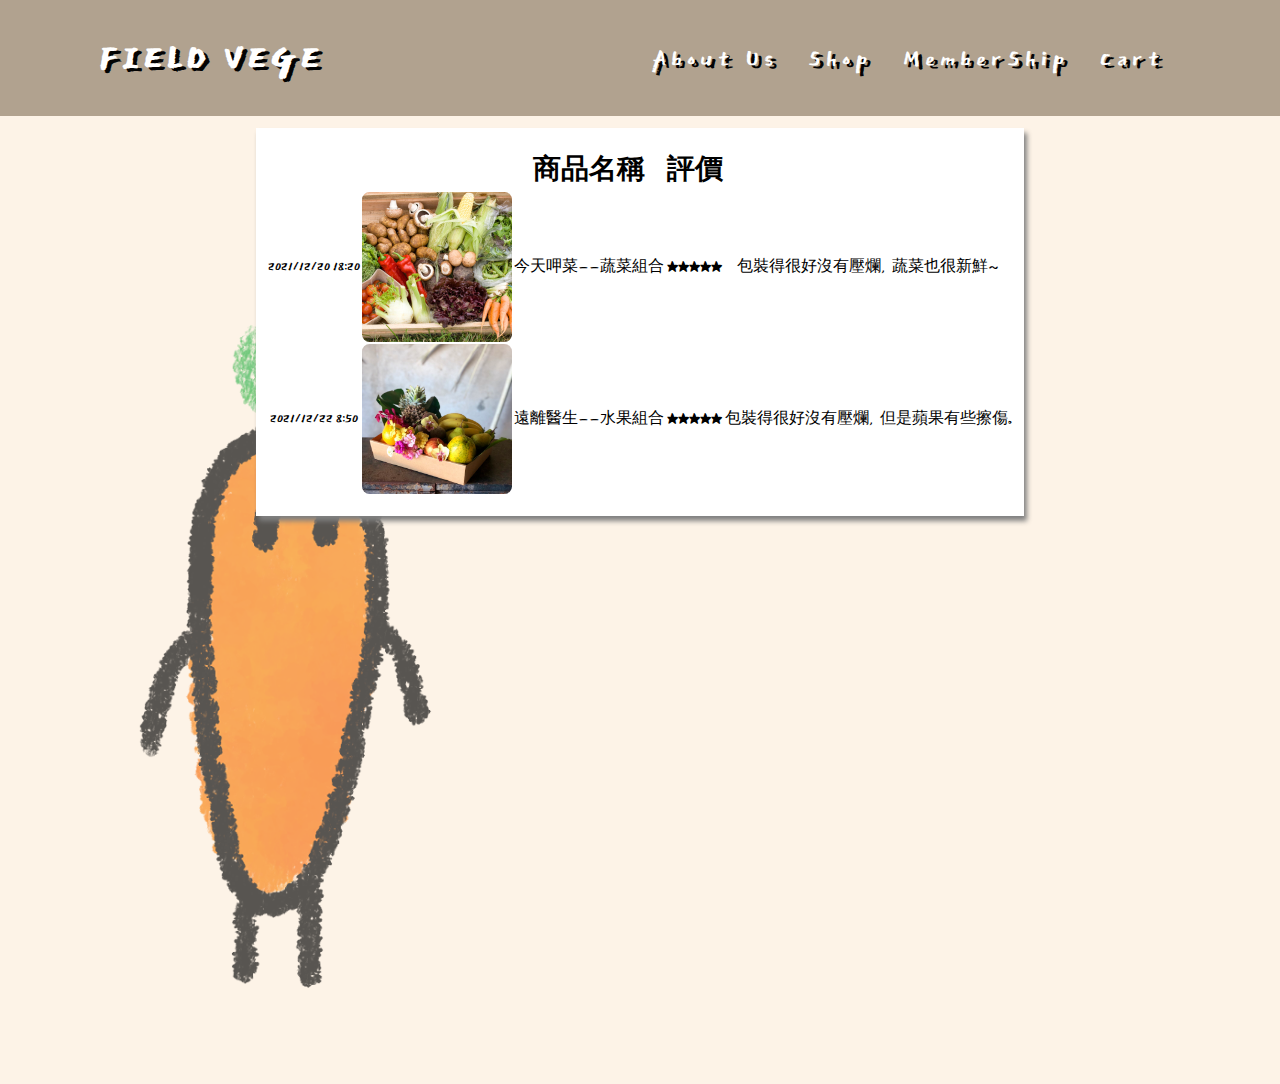
<file: commentcord.html>
<meta charset="UTF-8">
    <meta http-equiv="X-UA-Compatible" content="IE=edge">
    <meta name="viewport" content="width=device-width, initial-scale=1.0">
    <link rel="icon" href="assets/images/logo.ico" type="image/x-icon" >
    <script src="assets/src/header.js"></script>
    <link rel="stylesheet" type="text/css" href="assets/css/header_footer _cartlogin.css">
    <link rel="stylesheet" type="text/css" href="assets/css/login.css">
    <title>Field Vage | 我的評價紀錄</title>
</head>
<body>
    <!--header-->
    <header>
        <a href="index.html" class="logo">Field Vege</a>
        <ul>
            <li><a href="aboutus.html">About Us</a></li>
            <li><a href="shop.html">Shop</a></li>
            <li><a href="login.html">MemberShip</a></li>
            <li><a href="cart.html">Cart</a></li>
        </ul>
    </header>
    <!--comment-->
    <div class="page">
        <table class="recordlist">
            <tr class="list_header">
                <td></td>
                <td class="photo"></td>
                <td class="name">商品名稱</td>
                <td class="comment">評價</td>
                <td></td>
            </tr>
            <tr class="list_body">
                <td> 2021/12/20 18:20</td>
                <td class="photo"><img src="assets/images/vegbox.jpeg" width="150px" height="150px"></td>
                <td class="name">今天呷菜——蔬菜組合</td>
                <td> ★★★★★</td>
                <td class="comment">包裝得很好沒有壓爛，蔬菜也很新鮮～</td>
            </tr>
            <tr class="list_body">
                <td> 2021/12/22 8:50</td>
                <td class="photo"><img src="assets/images/fruitbox.jpeg" width="150px" height="150px"></td>
                <td class="name">遠離醫生——水果組合</td>
                <td> ★★★★★</td>
                <td class="comment">包裝得很好沒有壓爛，但是蘋果有些擦傷。</td>
            </tr>
        </table>
    </div>
    <section class="banner-member"></section>
</body>
</file>
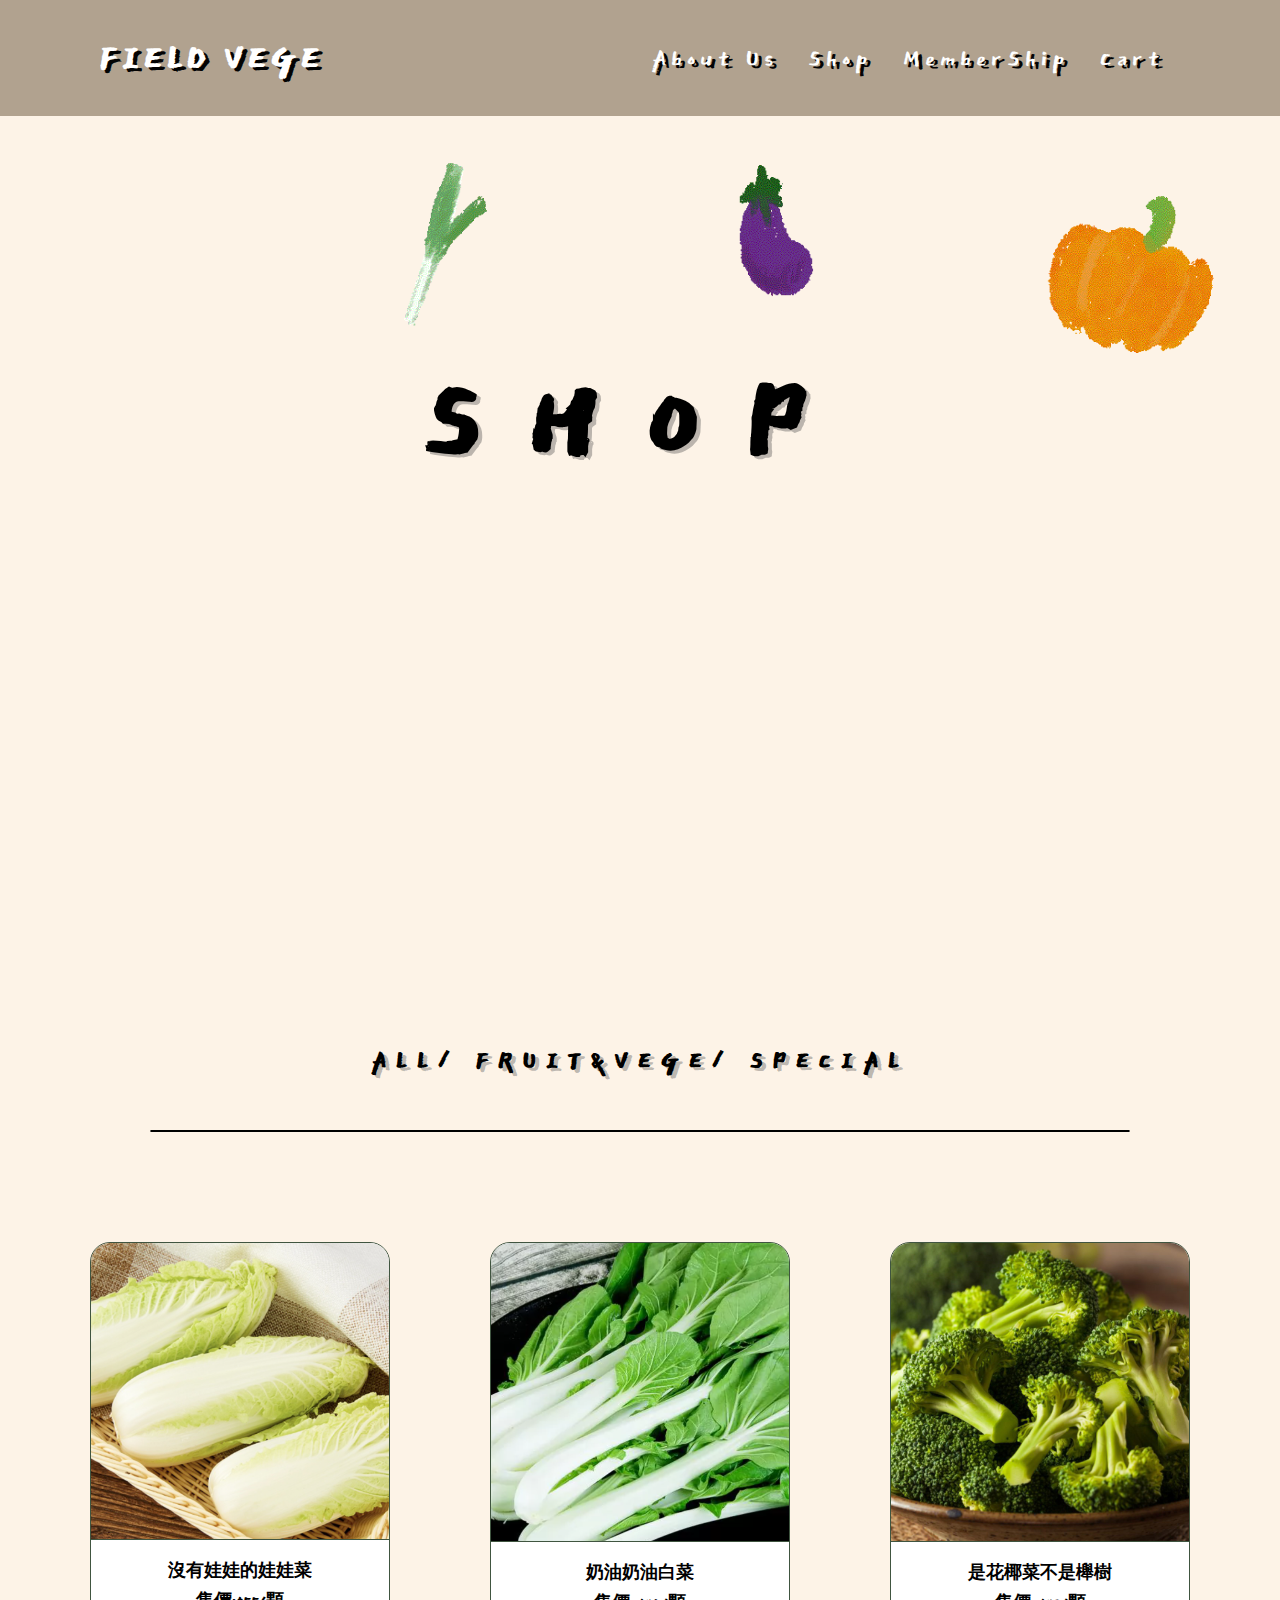
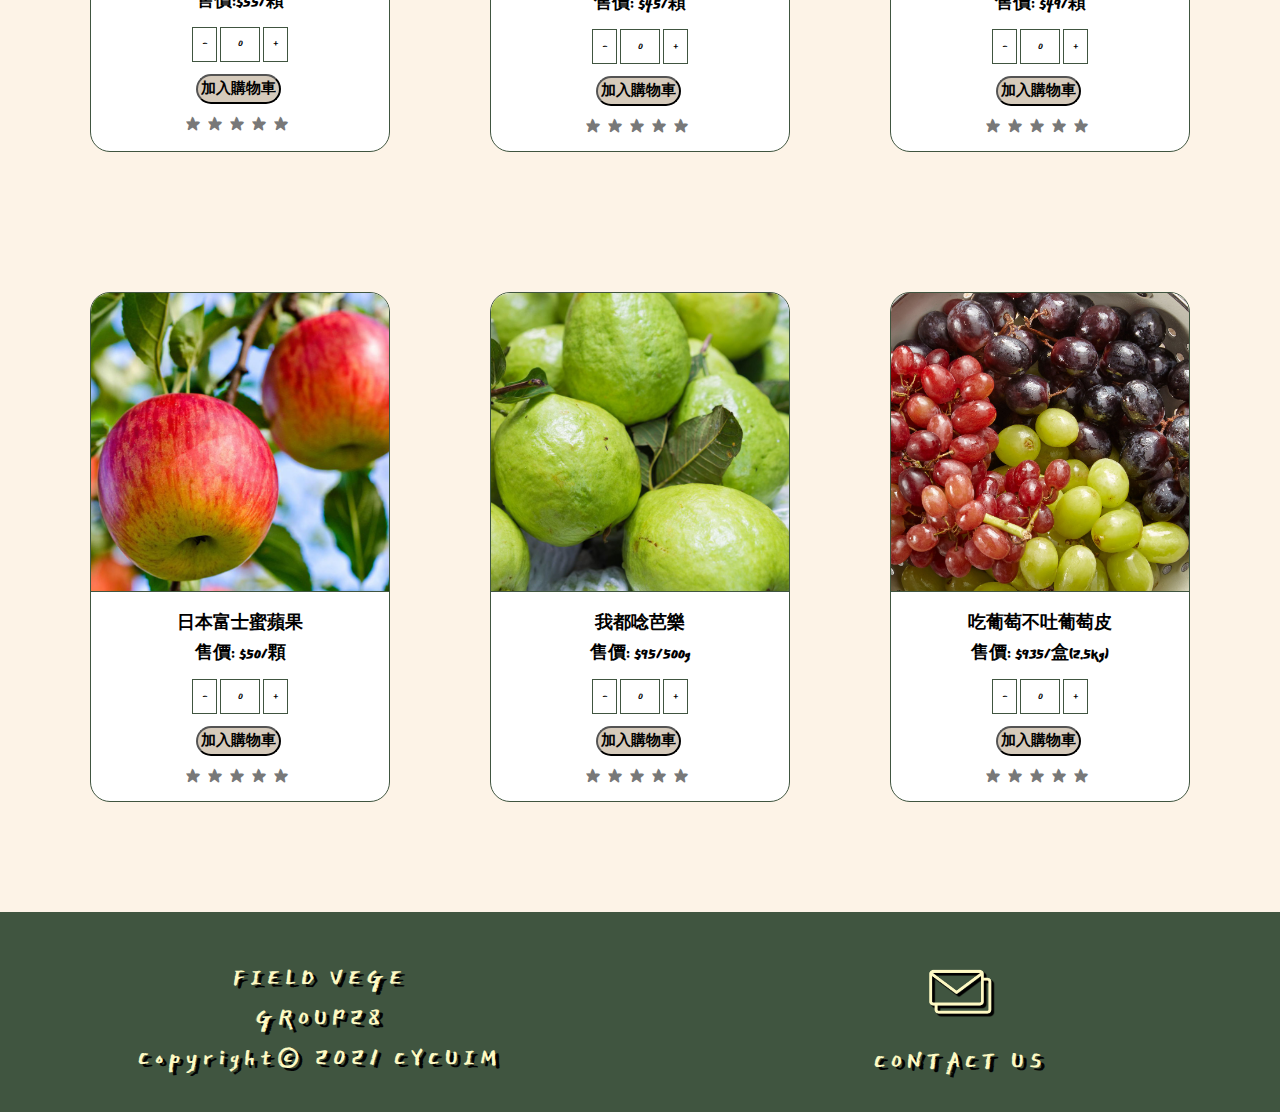
<file: fandv.html>
<!DOCTYPE html>
<html lang="en">
<head>
    <meta charset="UTF-8">
    <meta http-equiv="X-UA-Compatible" content="IE=edge">
    <meta name="viewport" content="width=device-width, initial-scale=1.0">
    <link rel="icon" href="assets/images/logo.ico" type="image/x-icon" >
    <script src="assets/src/header.js"></script>
    <script src="https://ajax.googleapis.com/ajax/libs/jquery/3.3.1/jquery.min.js"></script>
    <link rel="stylesheet" type="text/css" href="assets/css/hfshop.css">
    <link rel="stylesheet" type="text/css" href="assets/css/all.css">
    <link rel="stylesheet" type="text/css" href="assets/css/star.css">
    <title>Field Vege｜Fruit & Vege</title>
</head>
<body>
    <!--header-->
    <header>
        <a href="index.html" class="logo">Field Vege</a>
        <ul>
            <li><a href="aboutus.html">About Us</a></li>
            <li><a href="shop.html">Shop</a></li>
            <li><a href="login.html">MemberShip</a></li>
            <li><a href="cart.html">Cart</a></li>
        </ul>
    </header>
    <section class="banner-shop">
      <h1><a href="shop.html" >SHOP</a></h1>
    </section> <!--開頭照片，用不到直接刪-->
    <!--shop title-->
    <section id="shop">
        <h1>
            <a href="all.html" >ALL</a>/
            <a href="fandv.html">FRUIT&VEGE</a>/
            <a href="special.html">SPECIAL</a>
        </h1>
    </section>
    <hr>
    
    <!--Products Vege-->
    <section id="items">
      <!--娃娃菜-->
      <div class="product-img1">
        <a href="product.html">
          <img src="assets/images/Babydishes.PNG" alt="娃娃菜">
        </a>
          <div class="content">
              <h1>沒有娃娃的娃娃菜</h1>
              <h1>售價:$55/顆</h1>

              <!--數量選擇-->
              <form id='myform' method='POST' action='#'>
                  <input type='button' value='-' class='qtyminus' field='quantity' />
                  <input type='text' name='quantity' value='0' class='qty' />
                  <input type='button' value='+' class='qtyplus' field='quantity' />
              </form>
              
              <button><h1>加入購物車</h1></button>

              <!--stars-->
              <form class="rating">
                  <label>
                    <input type="radio" name="stars" value="1" />
                    <span class="icon">★</span>
                  </label>
                  <label>
                    <input type="radio" name="stars" value="2" />
                    <span class="icon">★</span>
                    <span class="icon">★</span>
                  </label>
                  <label>
                    <input type="radio" name="stars" value="3" />
                    <span class="icon">★</span>
                    <span class="icon">★</span>
                    <span class="icon">★</span>   
                  </label>
                  <label>
                    <input type="radio" name="stars" value="4" />
                    <span class="icon">★</span>
                    <span class="icon">★</span>
                    <span class="icon">★</span>
                    <span class="icon">★</span>
                  </label>
                  <label>
                    <input type="radio" name="stars" value="5" />
                    <span class="icon">★</span>
                    <span class="icon">★</span>
                    <span class="icon">★</span>
                    <span class="icon">★</span>
                    <span class="icon">★</span>
                  </label>
                </form>
          </div>
      </div>
      
      <!--奶油白菜-->
      <div class="product-img">
        <a href="product.html">
          <img src="assets/images/cream.png" alt="奶油白菜">
        </a>
          <div class="content">
              <h1>奶油奶油白菜</h1>
              <h1>售價: $45/顆</h1>
              
              <!--數量選擇-->
              <form id='myform' method='POST' action='#'>
                  <input type='button' value='-' class='qtyminus' field='quantity' />
                  <input type='text' name='quantity' value='0' class='qty' />
                  <input type='button' value='+' class='qtyplus' field='quantity' />
              </form>
              
              <button><h1>加入購物車</h1></button>

              <!--stars-->
              <form class="rating">
                  <label>
                    <input type="radio" name="stars" value="1" />
                    <span class="icon">★</span>
                  </label>
                  <label>
                    <input type="radio" name="stars" value="2" />
                    <span class="icon">★</span>
                    <span class="icon">★</span>
                  </label>
                  <label>
                    <input type="radio" name="stars" value="3" />
                    <span class="icon">★</span>
                    <span class="icon">★</span>
                    <span class="icon">★</span>   
                  </label>
                  <label>
                    <input type="radio" name="stars" value="4" />
                    <span class="icon">★</span>
                    <span class="icon">★</span>
                    <span class="icon">★</span>
                    <span class="icon">★</span>
                  </label>
                  <label>
                    <input type="radio" name="stars" value="5" />
                    <span class="icon">★</span>
                    <span class="icon">★</span>
                    <span class="icon">★</span>
                    <span class="icon">★</span>
                    <span class="icon">★</span>
                  </label>
                </form>
          </div>
      </div>

      <!--花椰菜-->
      <div class="product-img">
        <a href="product.html">
          <img src="assets/images/broccoli.jpeg" alt="花椰菜">
        </a>
          <div class="content">
              <h1>是花椰菜不是櫸樹</h1>
              <h1>售價: $49/顆</h1>

              <!--數量選擇-->
              <form id='myform' method='POST' action='#'>
                  <input type='button' value='-' class='qtyminus' field='quantity' />
                  <input type='text' name='quantity' value='0' class='qty' />
                  <input type='button' value='+' class='qtyplus' field='quantity' />
              </form>
              
              <button><h1>加入購物車</h1></button>

              <!--stars-->
              <form class="rating">
                  <label>
                    <input type="radio" name="stars" value="1" />
                    <span class="icon">★</span>
                  </label>
                  <label>
                    <input type="radio" name="stars" value="2" />
                    <span class="icon">★</span>
                    <span class="icon">★</span>
                  </label>
                  <label>
                    <input type="radio" name="stars" value="3" />
                    <span class="icon">★</span>
                    <span class="icon">★</span>
                    <span class="icon">★</span>   
                  </label>
                  <label>
                    <input type="radio" name="stars" value="4" />
                    <span class="icon">★</span>
                    <span class="icon">★</span>
                    <span class="icon">★</span>
                    <span class="icon">★</span>
                  </label>
                  <label>
                    <input type="radio" name="stars" value="5" />
                    <span class="icon">★</span>
                    <span class="icon">★</span>
                    <span class="icon">★</span>
                    <span class="icon">★</span>
                    <span class="icon">★</span>
                  </label>
                </form>
          </div>
      </div>
  </section>

  <!--Products Fruit-->
  <section id="items">
      <!--蘋果-->
      <div class="product-img">
        <a href="product.html">
          <img src="assets/images/apple.jpeg" alt="蘋果">
        </a>
          <div class="content">
              <h1>日本富士蜜蘋果</h1>
              <h1>售價: $50/顆</h1>

              <!--數量選擇-->
              <form id='myform' method='POST' action='#'>
                  <input type='button' value='-' class='qtyminus' field='quantity' />
                  <input type='text' name='quantity' value='0' class='qty' />
                  <input type='button' value='+' class='qtyplus' field='quantity' />
              </form>
              
              <button><h1>加入購物車</h1></button>

              <!--stars-->
              <form class="rating">
                  <label>
                    <input type="radio" name="stars" value="1" />
                    <span class="icon">★</span>
                  </label>
                  <label>
                    <input type="radio" name="stars" value="2" />
                    <span class="icon">★</span>
                    <span class="icon">★</span>
                  </label>
                  <label>
                    <input type="radio" name="stars" value="3" />
                    <span class="icon">★</span>
                    <span class="icon">★</span>
                    <span class="icon">★</span>   
                  </label>
                  <label>
                    <input type="radio" name="stars" value="4" />
                    <span class="icon">★</span>
                    <span class="icon">★</span>
                    <span class="icon">★</span>
                    <span class="icon">★</span>
                  </label>
                  <label>
                    <input type="radio" name="stars" value="5" />
                    <span class="icon">★</span>
                    <span class="icon">★</span>
                    <span class="icon">★</span>
                    <span class="icon">★</span>
                    <span class="icon">★</span>
                  </label>
                </form>
          </div>
      </div>
      
      <!--芭樂-->
      <div class="product-img">
        <a href="product.html">
          <img src="assets/images/guava.jpeg" alt="芭樂">
        </a>
          <div class="content">
              <h1>我都唸芭樂</h1>
              <h1>售價: $95/500g</h1>

              <!--數量選擇-->
              <form id='myform' method='POST' action='#'>
                  <input type='button' value='-' class='qtyminus' field='quantity' />
                  <input type='text' name='quantity' value='0' class='qty' />
                  <input type='button' value='+' class='qtyplus' field='quantity' />
              </form>
              
              <button><h1>加入購物車</h1></button>

              <!--stars-->
              <form class="rating">
                  <label>
                    <input type="radio" name="stars" value="1" />
                    <span class="icon">★</span>
                  </label>
                  <label>
                    <input type="radio" name="stars" value="2" />
                    <span class="icon">★</span>
                    <span class="icon">★</span>
                  </label>
                  <label>
                    <input type="radio" name="stars" value="3" />
                    <span class="icon">★</span>
                    <span class="icon">★</span>
                    <span class="icon">★</span>   
                  </label>
                  <label>
                    <input type="radio" name="stars" value="4" />
                    <span class="icon">★</span>
                    <span class="icon">★</span>
                    <span class="icon">★</span>
                    <span class="icon">★</span>
                  </label>
                  <label>
                    <input type="radio" name="stars" value="5" />
                    <span class="icon">★</span>
                    <span class="icon">★</span>
                    <span class="icon">★</span>
                    <span class="icon">★</span>
                    <span class="icon">★</span>
                  </label>
                </form>
          </div>
      </div>

      <!--葡萄-->
      <div class="product-img">
        <a href="product.html">
          <img src="assets/images/grape.jpeg" alt="葡萄">
        </a>
          <div class="content">
              <h1>吃葡萄不吐葡萄皮</h1>
              <h1>售價: $935/盒(2.5kg)</h1>

              <!--數量選擇-->
              <form id='myform' method='POST' action='#'>
                  <input type='button' value='-' class='qtyminus' field='quantity' />
                  <input type='text' name='quantity' value='0' class='qty' />
                  <input type='button' value='+' class='qtyplus' field='quantity' />
              </form>
              
              <button><h1>加入購物車</h1></button>

              <!--stars-->
              <form class="rating">
                  <label>
                    <input type="radio" name="stars" value="1" />
                    <span class="icon">★</span>
                  </label>
                  <label>
                    <input type="radio" name="stars" value="2" />
                    <span class="icon">★</span>
                    <span class="icon">★</span>
                  </label>
                  <label>
                    <input type="radio" name="stars" value="3" />
                    <span class="icon">★</span>
                    <span class="icon">★</span>
                    <span class="icon">★</span>   
                  </label>
                  <label>
                    <input type="radio" name="stars" value="4" />
                    <span class="icon">★</span>
                    <span class="icon">★</span>
                    <span class="icon">★</span>
                    <span class="icon">★</span>
                  </label>
                  <label>
                    <input type="radio" name="stars" value="5" />
                    <span class="icon">★</span>
                    <span class="icon">★</span>
                    <span class="icon">★</span>
                    <span class="icon">★</span>
                    <span class="icon">★</span>
                  </label>
                </form>
          </div>
      </div>
  </section>
    <!--footer-->
    <section> 
        <div class="footer-all">
            <div class="footer-left">
                <footer>FIELD VEGE <br> GROUP28 <br> Copyright© 2021 CYCUIM</footer>
            </div>
            <div class="footer-right">
                <a href="mailto:we751015@gmail.com"><img src="assets/images/emails.png" class="contacticon"></a>
                <p>CONTACT US</p>
            </div>
        </div>
    </section>
    <button type="button" id="BackTop" class="toTop-arrow"></button>
    <script>
        $(function(){
            $('#BackTop').click(function(){ 
                $('html,body').animate({scrollTop:0}, 5);
            });
            $(window).scroll(function() {
                if ( $(this).scrollTop() > 300 ){
                    $('#BackTop').fadeIn(222);
                } else {
                    $('#BackTop').stop().fadeOut(222);
                }
            }).scroll();
        });
    </script>
    <script src='https://cdnjs.cloudflare.com/ajax/libs/jquery/3.1.0/jquery.min.js'></script><script  src="assets/src/star.js"></script>
    <script src='https://cdnjs.cloudflare.com/ajax/libs/jquery/1.8.3/jquery.min.js'></script><script  src="assets/src/choose.js"></script>
</body>
</html>
</file>
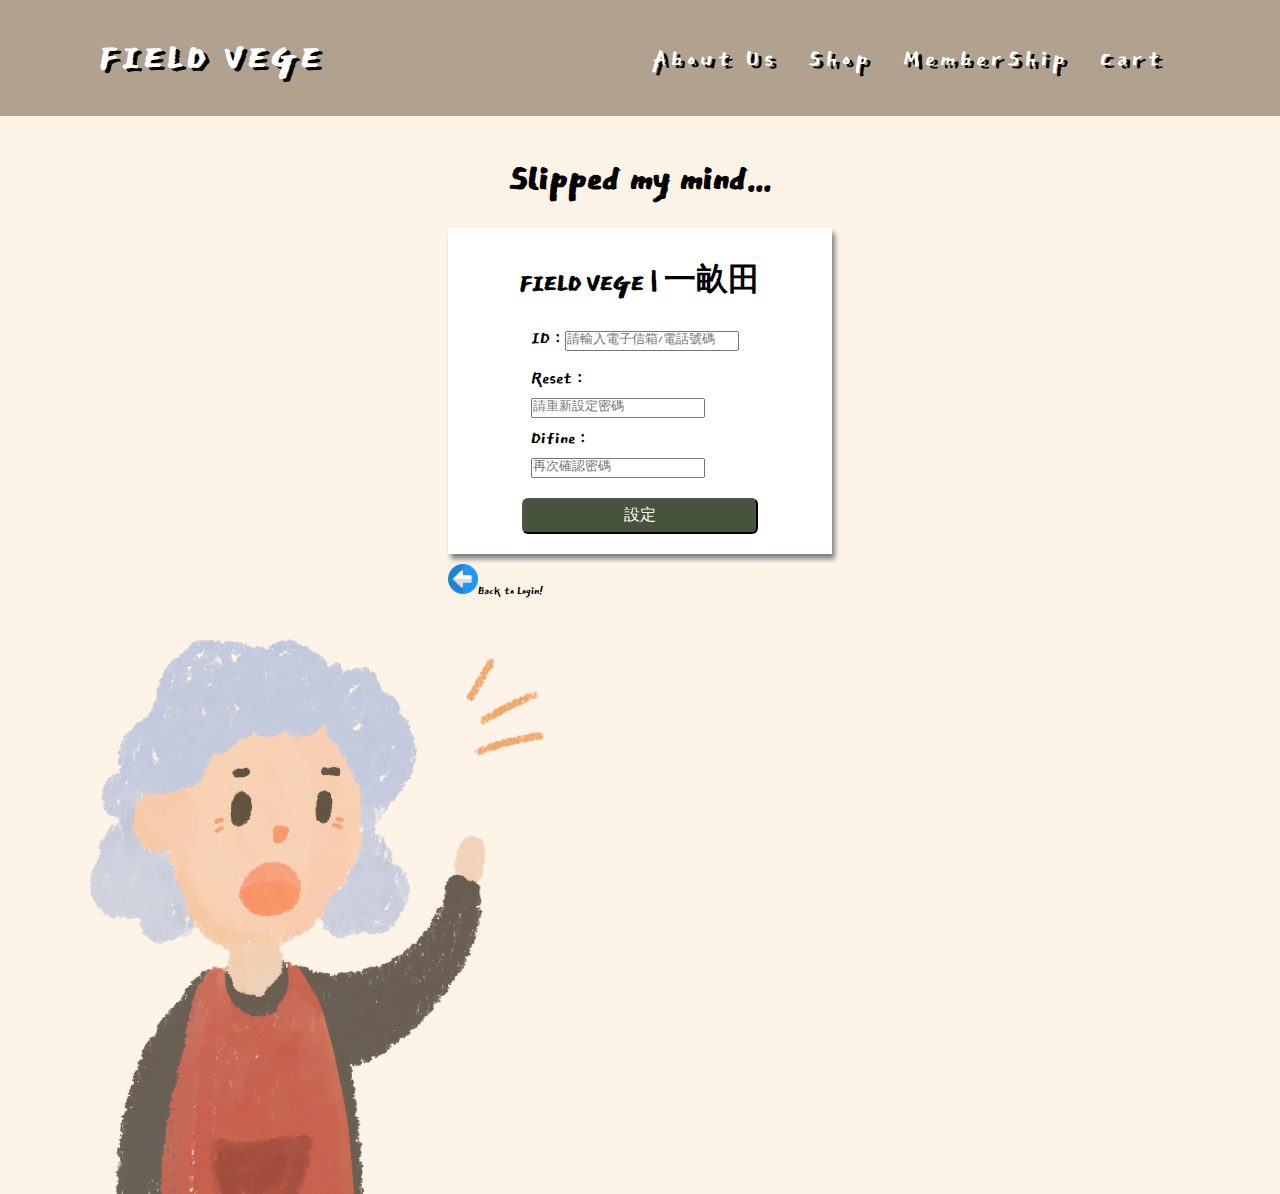
<file: forget.html>
<meta charset="UTF-8">
    <meta http-equiv="X-UA-Compatible" content="IE=edge">
    <meta name="viewport" content="width=device-width, initial-scale=1.0">
    <link rel="icon" href="assets/images/logo.ico" type="image/x-icon" >
    <script src="assets/src/header.js"></script>
    <link rel="stylesheet" type="text/css" href="assets/css/header_footer _cartlogin.css">
    <link rel="stylesheet" type="text/css" href="assets/css/login.css">
    <title>一畝田</title>
</head>
<body>
    <!--header-->
    <header>
        <a href="index.html" class="logo">Field Vege</a>
        <ul>
            <li><a href="aboutus.html">About Us</a></li>
            <li><a href="shop.html">Shop</a></li>
            <li><a href="login.html">MemberShip</a></li>
            <li><a href="cart.html">Cart</a></li>
        </ul>
    </header>
    <!--forget-->
    <div class="page">
        <h2 class="pagetitle">Slipped my mind...</h2>
        <div class="login-box">
            <form class="login-form">
                <h1 class="login-title">FIELD VEGE | 一畝田</h1>
                <div class="loginGroup">
                    <label>ID :
                        <input type="tell" id="ID" placeholder="請輸入電子信箱/電話號碼">
                    </label>
                </div>
                <div class="loginGroup">
                    <label>Reset :
                        <input type="password" id="Reset" placeholder="請重新設定密碼">
                    </label>
                </div>
                <div class="loginGroup">
                    <label>Difine :
                        <input type="password" id="Difine" placeholder="再次確認密碼">
                    </label>
                </div>    
                <div class="btn">
                    <button class="btn-login">設定</button>
                </div>
            </form>
        </div>
        <!--back-->
        <div class="icon">
            <div class="left-icon">
                <a class="icon-a" href="login.html" title="Back"><img src="assets/images/back.png" height="30px" width="30px">Back to Login!</a>
            </div>
        </div>
    </div>
    <section class="banner-login"></section>
</body>
</file>
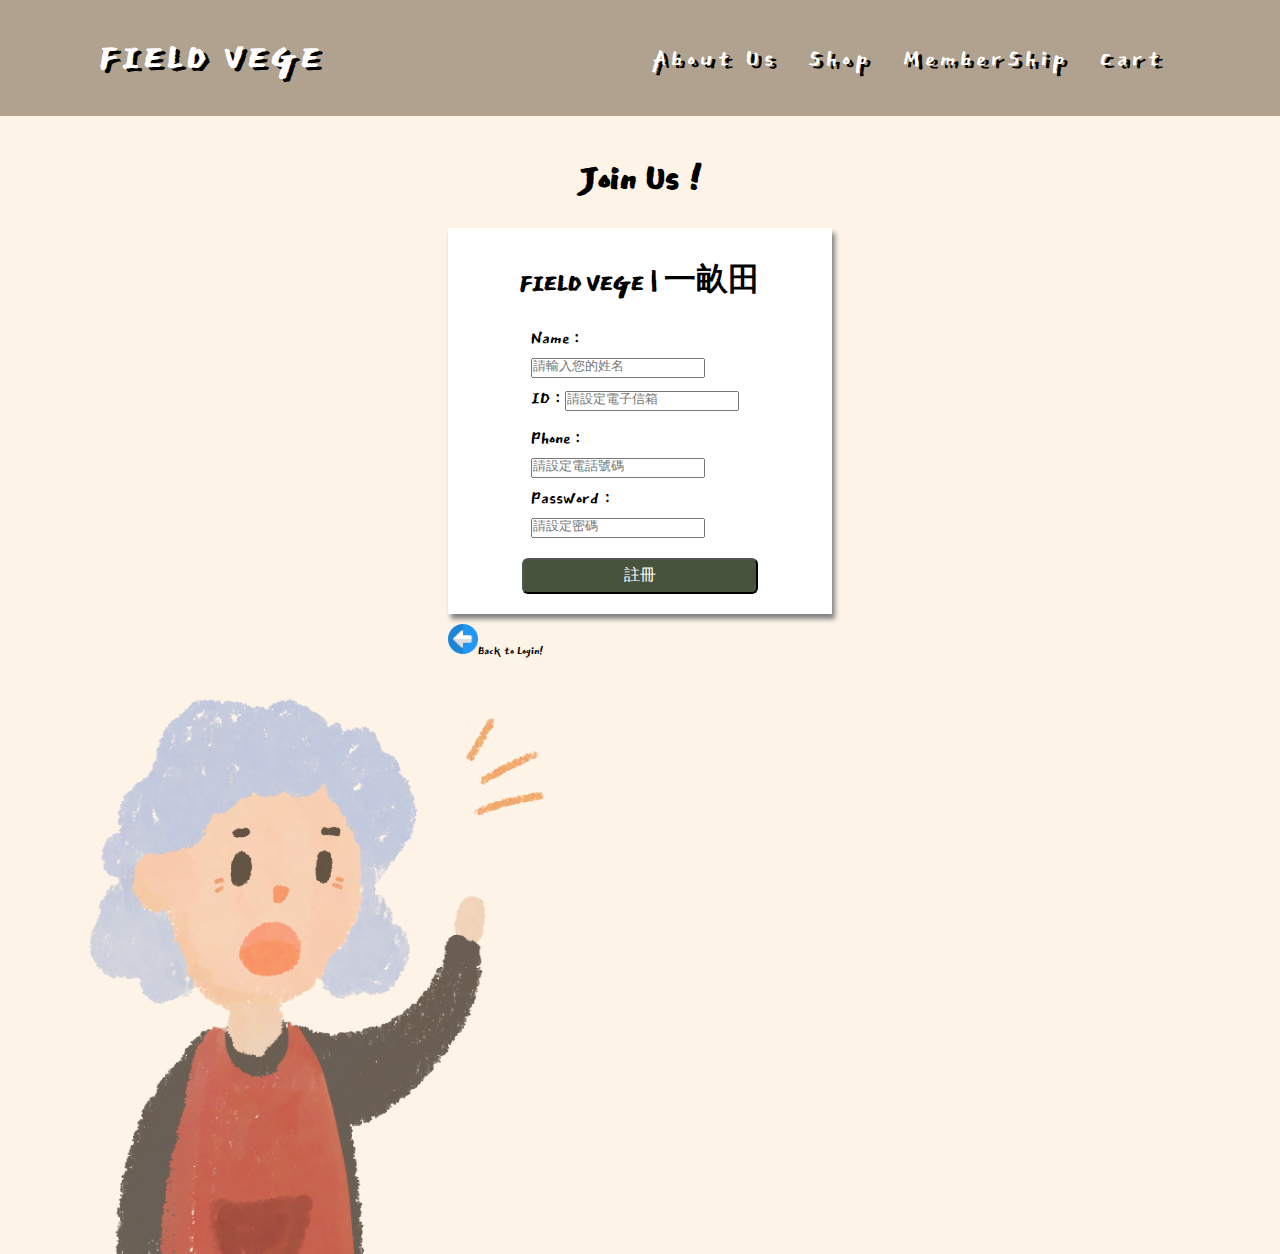
<file: join.html>
<meta charset="UTF-8">
    <meta http-equiv="X-UA-Compatible" content="IE=edge">
    <meta name="viewport" content="width=device-width, initial-scale=1.0">
    <link rel="icon" href="assets/images/logo.ico" type="image/x-icon" >
    <script src="assets/src/header.js"></script>
    <link rel="stylesheet" type="text/css" href="assets/css/header_footer _cartlogin.css">
    <link rel="stylesheet" type="text/css" href="assets/css/login.css">
    <title>一畝田</title>
</head>
<body>
    <!--header-->
    <header>
        <a href="index.html" class="logo">Field Vege</a>
        <ul>
            <li><a href="aboutus.html">About Us</a></li>
            <li><a href="shop.html">Shop</a></li>
            <li><a href="login.html">MemberShip</a></li>
            <li><a href="cart.html">Cart</a></li>
        </ul>
    </header>
    <!--join-->
    <div class="page">
        <h2 class="pagetitle">Join Us !</h2>
        <div class="login-box">
            <form class="login-form">
                <h1 class="login-title">FIELD VEGE | 一畝田</h1>
                <div class="loginGroup">
                    <label>Name :
                        <input type="text" id="ID" placeholder="請輸入您的姓名">
                    </label>
                </div>
                <div class="loginGroup">
                    <label>ID :
                        <input type="email" id="ID" placeholder="請設定電子信箱">
                    </label>
                </div>
                <div class="loginGroup">
                    <label>Phone :
                        <input type="text" id="Phone" placeholder="請設定電話號碼">
                    </label>
                </div>
                <div class="loginGroup">
                    <label>Password：
                        <input type="password" id="userID" placeholder="請設定密碼">
                    </label>
                </div>    
                <div class="btn">
                    <button class="btn-login">註冊</button>
                </div>
            </form>       
        </div>
        <!--back-->
        <div class="icon">
            <div class="left-icon">
                <a class="icon-a" href="login.html" title="Back"><img src="assets/images/back.png" height="30px" width="30px">Back to Login!</a>
            </div>
        </div>
    </div>
    <section class="banner-login"></section>
</body>
</file>
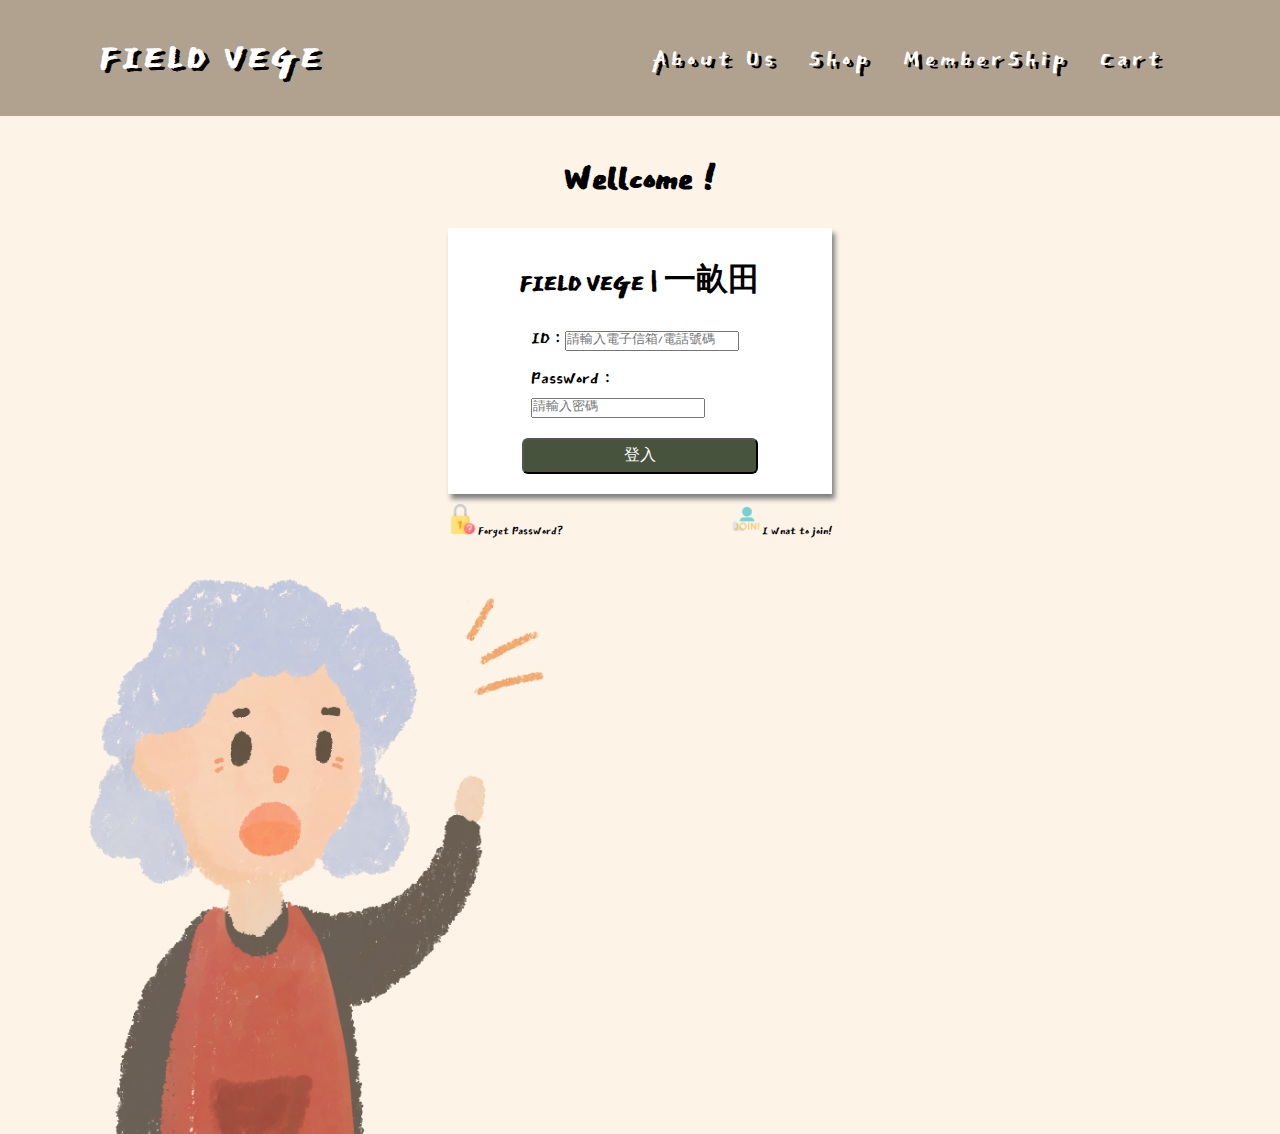
<file: login.html>
<meta charset="UTF-8">
    <meta http-equiv="X-UA-Compatible" content="IE=edge">
    <meta name="viewport" content="width=device-width, initial-scale=1.0">
    <link rel="icon" href="assets/images/logo.ico" type="image/x-icon" >
    <script src="assets/src/header.js"></script>
    <link rel="stylesheet" type="text/css" href="assets/css/header_footer _cartlogin.css">
    <link rel="stylesheet" type="text/css" href="assets/css/login.css">
    <title>一畝田</title>
</head>
<body>
    <!--header-->
    <header>
        <a href="index.html" class="logo">Field Vege</a>
        <ul>
            <li><a href="aboutus.html">About Us</a></li>
            <li><a href="shop.html">Shop</a></li>
            <li><a href="login.html">MemberShip</a></li>
            <li><a href="cart.html">Cart</a></li>
        </ul>
    </header>
    <!--login-->
    <div class="page">
        <h2 class="pagetitle">Wellcome !</h2>
        <div class="login-box">
            <form class="login-form">
                <h1 class="login-title">FIELD VEGE | 一畝田</h1>
                <div class="loginGroup">
                    <label>ID :
                        <input type="tel" id="ID" placeholder="請輸入電子信箱/電話號碼">
                    </label>
                </div>
                <div class="loginGroup">
                    <label>Password：
                        <input type="password" id="userID" placeholder="請輸入密碼">
                    </label>
                </div>    
                <div class="btn">
                    <button class="btn-login">登入</button>
                </div>
            </form>
        </div>
        <!--forget and join-->
        <div class="icon">
            <div class="left-icon">
                <a class="icon-a" href="forget.html" title="Forget"><img src="assets/images/forgot-password.png" height="30px" width="30px">Forget Password?</a>
            </div>
            <div class="right-icon">
                <a class="icon-a" href="join.html" title="Join"><img src="assets/images/join.png" height="30px" width="30px">I wnat to join!</a>
            </div>
        </div>
    </div>
    <section class="banner-login"></section>

</body>
</file>
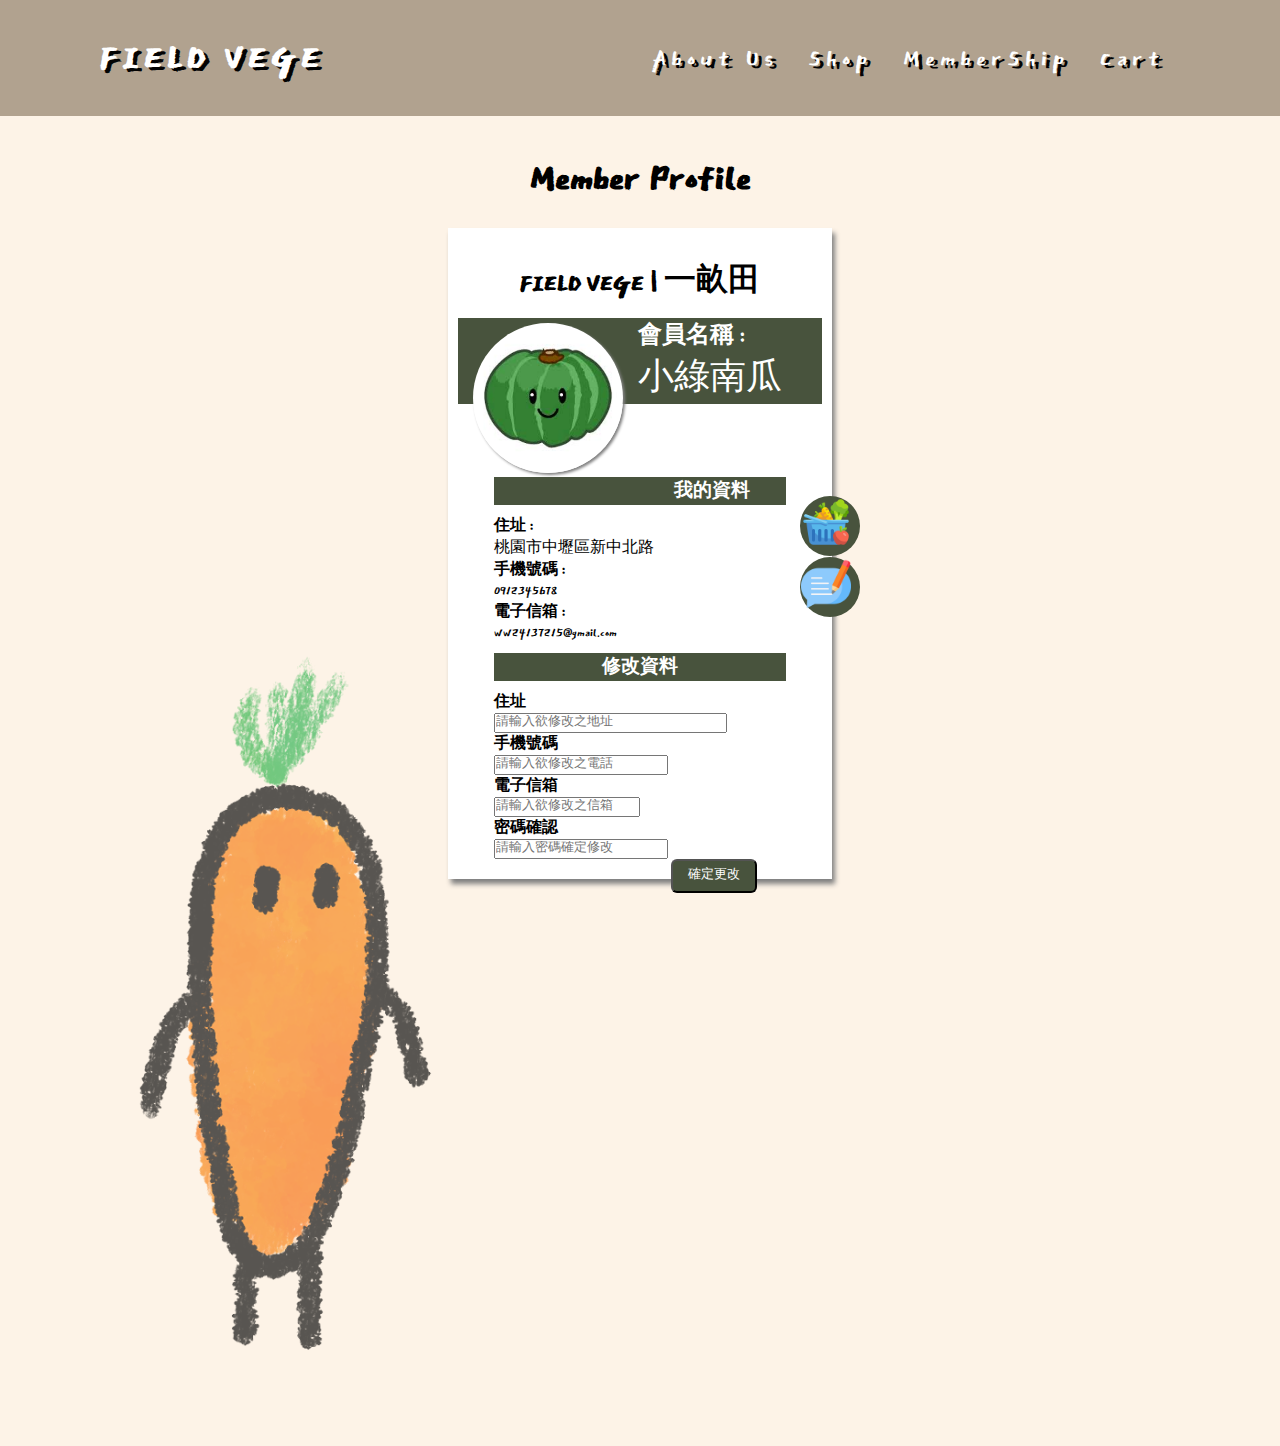
<file: member.html>
<meta charset="UTF-8">
    <meta http-equiv="X-UA-Compatible" content="IE=edge">
    <meta name="viewport" content="width=device-width, initial-scale=1.0">
    <link rel="icon" href="assets/images/logo.ico" type="image/x-icon" >
    <script src="assets/src/header.js"></script>
    <link rel="stylesheet" type="text/css" href="assets/css/header_footer _cartlogin.css">
    <link rel="stylesheet" type="text/css" href="assets/css/login.css">
    <title>Field Vage | 我的資料</title>
</head>
<body>
    <!--header-->
    <header>
        <a href="index.html" class="logo">Field Vege</a>
        <ul>
            <li><a href="aboutus.html">About Us</a></li>
            <li><a href="shop.html">Shop</a></li>
            <li><a href="login.html">MemberShip</a></li>
            <li><a href="cart.html">Cart</a></li>
        </ul>
    </header>
    <!--member data-->
    <div class="page">
        <h2 class="pagetitle">Member Profile</h2>
        <div class="login-box">
            <form class="login-form">
                <h1 class="login-title">FIELD VEGE | 一畝田</h1>
                <div class="member-pm">
                    <img class="member-photo" src="assets/images/profile.jpg" width="150px" height="150px">
                    <div class="member-block">
                        <h2>會員名稱：</h2>
                        <div class="member-name">小綠南瓜</div>
                    </div>
                </div>
                <h3 class=hrt>我的資料</h3>
                <div class="data-old">
                    <h4>住址：</h4>桃園市中壢區新中北路
                    <h4>手機號碼：</h4>0912345678
                    <h4>電子信箱：</h4>ww24137215@gmail.com
                </div>
                <!--reset-->
                <h3 class=hrt>修改資料</h3>
                <div class="data-new">
                    <h4>住址</h4><input type="address" id="address" placeholder="請輸入欲修改之地址">
                    <h4>手機號碼</h4><input type="phone" id="phone" placeholder="請輸入欲修改之電話">
                    <h4>電子信箱</h4><input type="email" id="mail" placeholder="請輸入欲修改之信箱">
                    <h4>密碼確認</h4><input type="password" id="password" placeholder="請輸入密碼確定修改">
                    <button class="data-new">確定更改</button>
                </div>
            </form>
            <!--member record-->
            <div class="recordbox">
                <div class="record-buy"><a href="buyrecord.html" title="消費紀錄"><img src="assets/images/fruits-and-vegetables.png" height="50px" width="50px"></a></div>
                <div class="record-product"><a href="commentcord.html" title="商品評價紀錄"><img src="assets/images/comment.png" height="50px" width="50px"></a></div>
            </div>
        </div>
    </div>
    <section class="banner-member"></section>
</body>
</file>
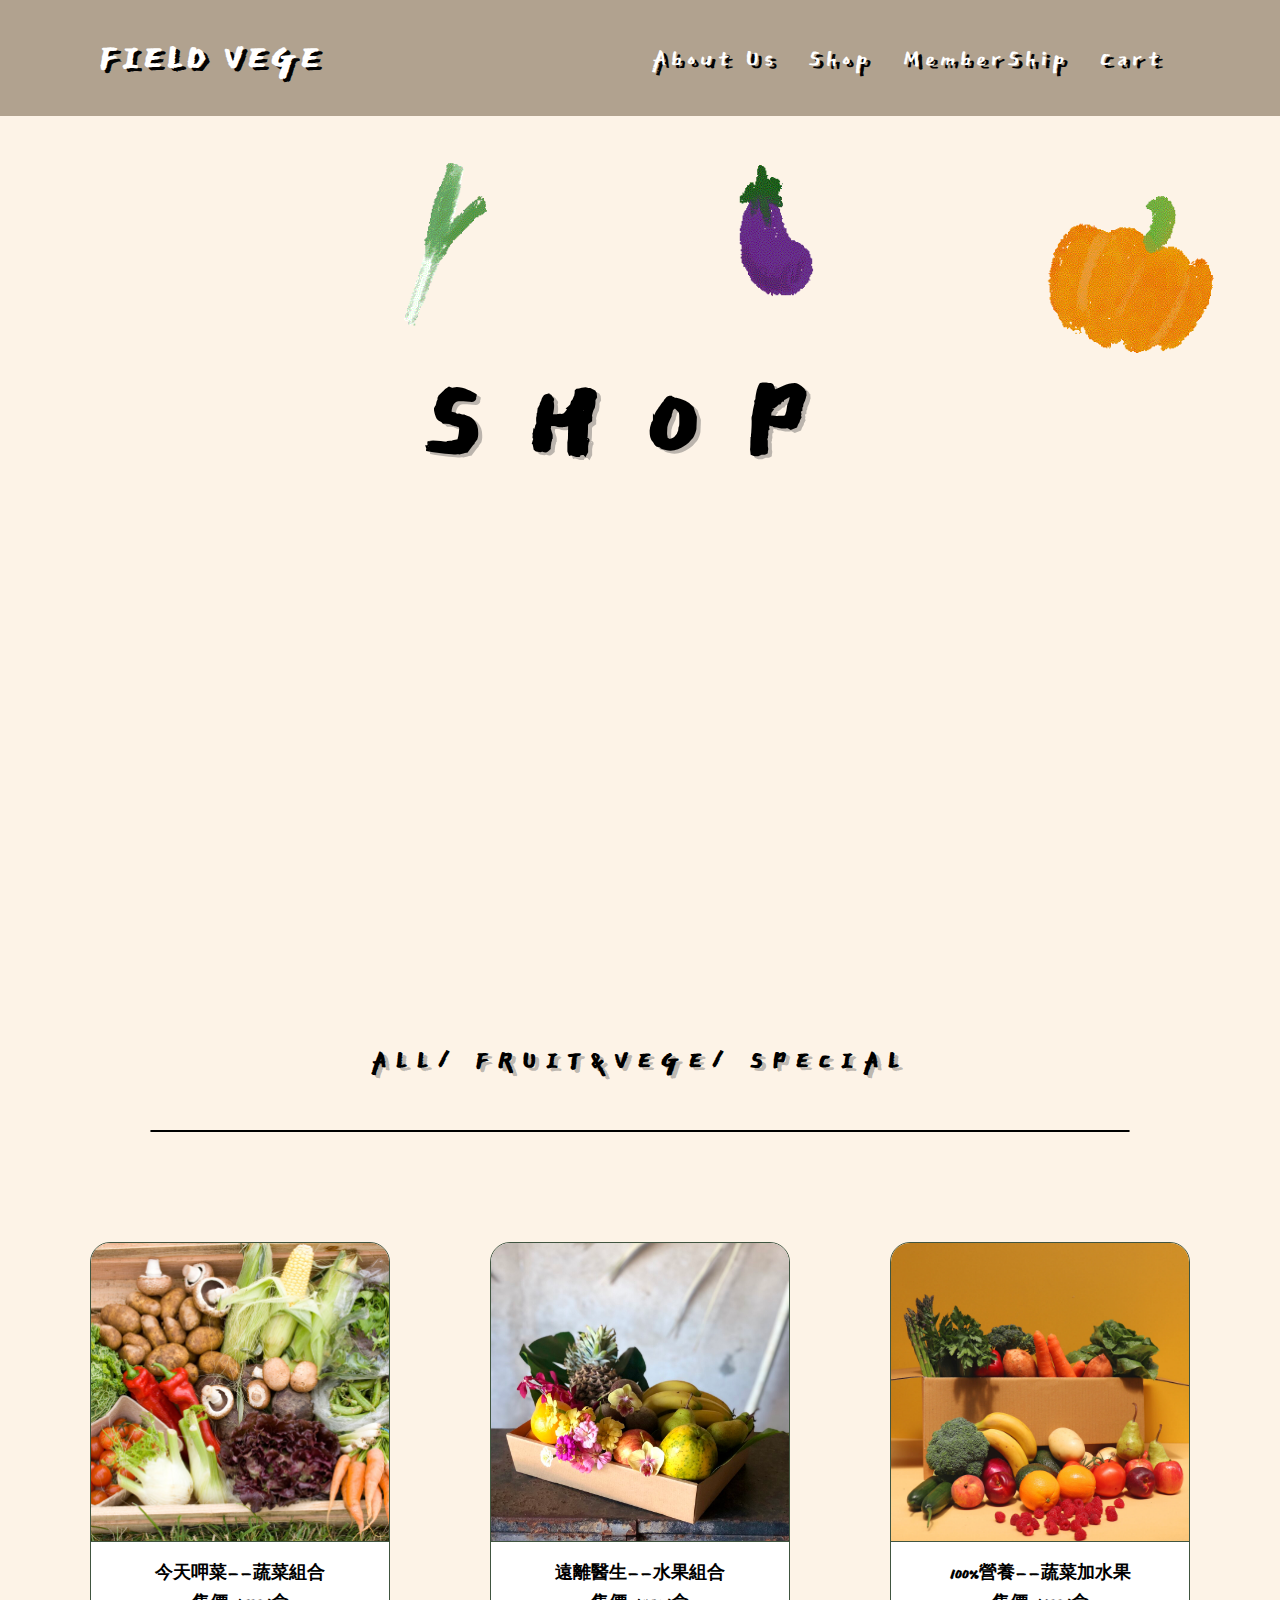
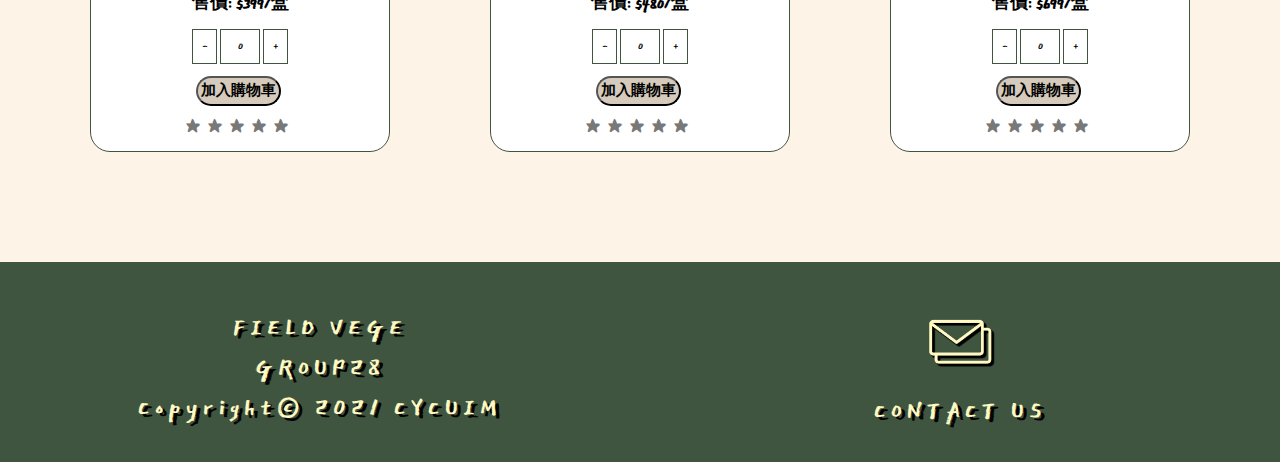
<file: special.html>
<!DOCTYPE html>
<html lang="en">
<head>
    <meta charset="UTF-8">
    <meta http-equiv="X-UA-Compatible" content="IE=edge">
    <meta name="viewport" content="width=device-width, initial-scale=1.0">
    <link rel="icon" href="assets/images/logo.ico" type="image/x-icon" >
    <script src="assets/src/header.js"></script>
    <script src="https://ajax.googleapis.com/ajax/libs/jquery/3.3.1/jquery.min.js"></script>
    <link rel="stylesheet" type="text/css" href="assets/css/hfshop.css">
    <link rel="stylesheet" type="text/css" href="assets/css/all.css">
    <link rel="stylesheet" type="text/css" href="assets/css/star.css">
    <title>Field Vege｜Special</title>
</head>
<body>
    <!--header-->
    <header>
        <a href="index.html" class="logo">Field Vege</a>
        <ul>
            <li><a href="aboutus.html">About Us</a></li>
            <li><a href="shop.html">Shop</a></li>
            <li><a href="login.html">MemberShip</a></li>
            <li><a href="cart.html">Cart</a></li>
        </ul>
    </header>
    <section class="banner-shop">
      <h1><a href="shop.html" >SHOP</a></h1>
    </section> <!--開頭照片，用不到直接刪-->
    <!--shop title-->
    <section id="shop">
        <h1>
            <a href="all.html" >ALL</a>/
            <a href="fandv.html">FRUIT&VEGE</a>/
            <a href="special.html">SPECIAL</a>
        </h1>
    </section>
    <hr>
    
<!--Products Special-->
<section id="items">
  <!--蔬菜-->
  <div class="product-img">
      <a href="product.html"><img src="assets/images/vegbox.jpeg" alt="蔬菜組合"></a>
      <div class="content">
          <h1>今天呷菜——蔬菜組合</h1>
          <h1>售價: $399/盒</h1>

          <!--數量選擇-->
          <form id='myform' method='POST' action='#'>
              <input type='button' value='-' class='qtyminus' field='quantity' />
              <input type='text' name='quantity' value='0' class='qty' />
              <input type='button' value='+' class='qtyplus' field='quantity' />
          </form>
          
          <button><h1>加入購物車</h1></button>

          <!--stars-->
          <form class="rating">
              <label>
                <input type="radio" name="stars" value="1" />
                <span class="icon">★</span>
              </label>
              <label>
                <input type="radio" name="stars" value="2" />
                <span class="icon">★</span>
                <span class="icon">★</span>
              </label>
              <label>
                <input type="radio" name="stars" value="3" />
                <span class="icon">★</span>
                <span class="icon">★</span>
                <span class="icon">★</span>   
              </label>
              <label>
                <input type="radio" name="stars" value="4" />
                <span class="icon">★</span>
                <span class="icon">★</span>
                <span class="icon">★</span>
                <span class="icon">★</span>
              </label>
              <label>
                <input type="radio" name="stars" value="5" />
                <span class="icon">★</span>
                <span class="icon">★</span>
                <span class="icon">★</span>
                <span class="icon">★</span>
                <span class="icon">★</span>
              </label>
            </form>
      </div>
  </div>
  
  <!--水果-->
  <div class="product-img">
      <a href="product.html"><img src="assets/images/fruitbox.jpeg" alt="水果組合"></a>
      <div class="content">
          <h1>遠離醫生——水果組合</h1>
          <h1>售價: $480/盒</h1>

          <!--數量選擇-->
          <form id='myform' method='POST' action='#'>
              <input type='button' value='-' class='qtyminus' field='quantity' />
              <input type='text' name='quantity' value='0' class='qty' />
              <input type='button' value='+' class='qtyplus' field='quantity' />
          </form>
          
          <button><h1>加入購物車</h1></button>

          <!--stars-->
          <form class="rating">
              <label>
                <input type="radio" name="stars" value="1" />
                <span class="icon">★</span>
              </label>
              <label>
                <input type="radio" name="stars" value="2" />
                <span class="icon">★</span>
                <span class="icon">★</span>
              </label>
              <label>
                <input type="radio" name="stars" value="3" />
                <span class="icon">★</span>
                <span class="icon">★</span>
                <span class="icon">★</span>   
              </label>
              <label>
                <input type="radio" name="stars" value="4" />
                <span class="icon">★</span>
                <span class="icon">★</span>
                <span class="icon">★</span>
                <span class="icon">★</span>
              </label>
              <label>
                <input type="radio" name="stars" value="5" />
                <span class="icon">★</span>
                <span class="icon">★</span>
                <span class="icon">★</span>
                <span class="icon">★</span>
                <span class="icon">★</span>
              </label>
            </form>
      </div>
  </div>

  <!--蔬果-->
  <div class="product-img">
      <a href="product.html"><img src="assets/images/vandf.jpeg" alt="蔬果組合"></a>
      <div class="content">
          <h1>100%營養——蔬菜加水果</h1>
          <h1>售價: $699/盒</h1>

          <!--數量選擇-->
          <form id='myform' method='POST' action='#'>
              <input type='button' value='-' class='qtyminus' field='quantity' />
              <input type='text' name='quantity' value='0' class='qty' />
              <input type='button' value='+' class='qtyplus' field='quantity' />
          </form>
          
          <button><h1>加入購物車</h1></button>

          <!--stars-->
          <form class="rating">
              <label>
                <input type="radio" name="stars" value="1" />
                <span class="icon">★</span>
              </label>
              <label>
                <input type="radio" name="stars" value="2" />
                <span class="icon">★</span>
                <span class="icon">★</span>
              </label>
              <label>
                <input type="radio" name="stars" value="3" />
                <span class="icon">★</span>
                <span class="icon">★</span>
                <span class="icon">★</span>   
              </label>
              <label>
                <input type="radio" name="stars" value="4" />
                <span class="icon">★</span>
                <span class="icon">★</span>
                <span class="icon">★</span>
                <span class="icon">★</span>
              </label>
              <label>
                <input type="radio" name="stars" value="5" />
                <span class="icon">★</span>
                <span class="icon">★</span>
                <span class="icon">★</span>
                <span class="icon">★</span>
                <span class="icon">★</span>
              </label>
            </form>
      </div>
  </div>
</section>

    <!--footer-->
    <section> 
        <div class="footer-all">
            <div class="footer-left">
                <footer>FIELD VEGE <br> GROUP28 <br> Copyright© 2021 CYCUIM</footer>
            </div>
            <div class="footer-right">
                <a href="mailto:we751015@gmail.com"><img src="assets/images/emails.png" class="contacticon"></a>
                <p>CONTACT US</p>
            </div>
        </div>
    </section>
    <button type="button" id="BackTop" class="toTop-arrow"></button>
    <script>
        $(function(){
            $('#BackTop').click(function(){ 
                $('html,body').animate({scrollTop:0}, 5);
            });
            $(window).scroll(function() {
                if ( $(this).scrollTop() > 300 ){
                    $('#BackTop').fadeIn(222);
                } else {
                    $('#BackTop').stop().fadeOut(222);
                }
            }).scroll();
        });
    </script>
    <script src='https://cdnjs.cloudflare.com/ajax/libs/jquery/3.1.0/jquery.min.js'></script><script  src="assets/src/star.js"></script>
    <script src='https://cdnjs.cloudflare.com/ajax/libs/jquery/1.8.3/jquery.min.js'></script><script  src="assets/src/choose.js"></script>
</body>
</html>
</file>
<file: assets/css/header_footer.css>
@import url('https://fonts.googleapis.com/css2?family=Caveat:wght@700&family=East+Sea+Dokdo&display=swap');
*{
    list-style: none;
    margin: 0;
    padding: 0;
    box-sizing: border-box;
    font-family: "East Sea Dokdo", cursive;
    cursor: url(https://cur.cursors-4u.net/food/foo-5/foo436.cur), auto !important;
}

body{
    background: #fdf3e7;
    /* min-height: 200vh;可改，為了檢查捲動效果 */
}

header{
    position: fixed;
    top: 0;
    left: 0;
    width: 100%;
    display: flex;
    justify-content: space-between;
    align-items: center;
    transition: 0.6s;
    padding: 24px 100px;
    z-index: 100;
    background-color: #b1a28f;
} 

header.sticky{
    padding: 5px 100px;
    background-color: rgb(64, 85, 64);
}

header .logo{
    position: relative;
    font-weight: 700;
    color: rgb(255, 255, 255);
    text-decoration: none;
    font-size: 2.8em;
    text-transform: uppercase;
    letter-spacing: 5px;
    transition: 0.6s;
    text-shadow: rgb(3, 3, 3) 4px 3px 0px;
}

header ul{
    position: relative;
    display: flex;
    justify-content: center;
    align-items: center;
}

header ul li{
    position: relative;
    list-style: none;
}

header ul li a{
    position: relative;
    margin:0 15px;
    text-decoration: none;
    color: rgb(255, 255, 255);
    letter-spacing: 5px;
    font-size: 2em;
    font-weight: 500px;
    transition: 0.6s;
    text-shadow: rgb(3, 3, 3) 4px 3px 0px;
}

.banner{
    position: relative;
    width: 100%;
    height: 100vh;
    background: url(../images/veghome.jpeg);
    background-size: cover;
    opacity: 0.65;
}

.banner >span{
    display: flex;
    justify-content: center;
    position: relative;
    top: 50vh;
    font-size: 3rem;
    letter-spacing: 3px;
    color: rgb(255,255,255);
    text-shadow: rgb(0, 0, 0) 4px 3px 0px;
}

header.sticky .logo,
header.sticky ul li a{
    color: rgb(254, 249, 195);
}

/*footer*/
.footer-all{
    height: 210px;
    background-color: rgb(64, 85, 64);
}
.footer-left{
    float: left;
    font-size: 36px;
    padding-top: 45px;
    letter-spacing: 5px;
    width: 50%;
    text-align: center;
    color: rgb(254, 249, 195);
    text-shadow: rgb(3, 3, 3) 4px 3px 0px;
}
.footer-right{
    padding-top: 45px;
    text-align: center;
    letter-spacing: 5px;
    float: right;
    width: 50%;
    font-size: 36px;
    color: rgb(254, 249, 195);
    text-shadow: rgb(3, 3, 3) 4px 3px 0px;
}
.contacticon{
    width: 70px;
    height: 70px;
}
.icon:visited{
    color: rgb(64, 85, 64);
}
/*backtotop*/
.toTop-arrow {
    width: 2.5rem;
    height: 2.5rem;
    padding: 0;
    margin: 0;
    border: 0;
    border-radius: 50%;
    opacity: 0.6;
    background: #000;
    cursor: pointer;
    position:fixed;
    right: 1rem;
    bottom: 1rem;
    display: none;
}
.toTop-arrow::before, .toTop-arrow::after {
    width: 18px;
    height: 5px;
    border-radius: 3px;
    background: rgb(64, 85, 64);
    position: absolute;
    content: "";
}
.toTop-arrow::before {
    transform: rotate(-45deg) translate(0, -50%);
    left: 0.5rem;
}
.toTop-arrow::after {
    transform: rotate(45deg) translate(0, -50%);
    right: 0.5rem;
}
.toTop-arrow:focus {outline: none;}
</file>
<file: assets/css/index.css>
.why-all{
    margin-top: 20px;
    text-align: center;
    font-weight: 600;
}
.why-spword{
    font-size: 36px;
}
.why-pword{
    margin-top: 20px;
    line-height: 35px;
}
.why-pword > p{
    font-size: 1.2rem;
}
p  > a{
    font-size: 1.8rem;
    margin-left: 3px;
    letter-spacing: 2px;
}
.why-around{
    margin-top: 20px;
}
.why-place{
    margin-top: 20px;
    letter-spacing: 60px;
}
.why-img{
    height: 100px;
    width: 100px;
    border-radius: 50%;
}
.thief{
    margin-top: -20%;
    width: 100%;
    height: 110vh;
    background: url(../images/farm.gif);
    background-size: cover;
}
a:hover{
    color: #FFF;
}
</file>
<file: assets/css/aboutus.css>
.intro{
    position: relative;
    width: 100%;
    height: 115vh;
    background: url(../images/aboutus.png);
    background-size: cover;
}
.intro-word{
    display: flex;
    justify-content: center;
    position: relative;
    top: 40vh;
    font-size: 7rem;
    font-weight: 600;
    letter-spacing: 20px;
    color: black;
    text-shadow: rgb(72 72 72 / 37%) 4px 3px 0px;
}

section{
    margin-top: 80px;
}
.title{
    font-size: 3rem;
    text-align: center;
}
.content{
    margin-top: 20px;
    font-weight: 600;
    line-height: 25px;
    text-align: center;
    font-size: 1.2rem;
}
/*-------------*/
/*介紹*/
.boxall{
    display: flex;
    justify-content: space-evenly;
    margin: 0 10%;
}
.box {
    width: 100%;
    position: relative;
    overflow: hidden;
    margin-left: 5%;
    margin-right: 5%;
    margin-top: 20px;
    float: left;
}
.box img {
    display: block;
    width: 100%;
    height: auto;
}
.box:hover .box-hover-text {
    display: block;
}
.box .box-hover-text {
    width: 100%;
    height: 100%;
    position: absolute; 
    left: 0;
    top: 0;
    display: none;
    background-color: rgba(3, 3, 3, 0.432);
} 
.box .box-body {
    color: rgb(255, 255, 255);
    font-weight: 600;
}
p.box-body {
    padding: 15px;
    line-height: 1.8em;
    padding: 60;
    letter-spacing: 3px;
    font-size: 24px;
}
p.box-link{
    color: rgb(255, 255, 255);
    font-weight: 600;
    text-align: center;
    line-height: 3;
    font-size: 24px;
}

p.box-link > a{
    color: rgb(255, 255, 255);
    text-shadow: rgb(72 72 72 / 37%) 4px 3px 0px;
    font-weight: 600;
    text-align: center;
    line-height: 3;
    text-decoration:none;
}
.box a:link{
    text-decoration:none;
}
.box a:hover {
    text-decoration:underline;
    background-color:#ffffff;
    color:rgb(64, 85, 64);
    }

.box a:visited{
    color:rgb(254, 249, 195) ;
    text-shadow: rgb(72 72 72 / 37%) 4px 3px 0px;
}
/*-------------*/
/*成員*/

.member-outside{
    margin-top: 20px;
}
.member-inside{
    margin-top: 20px;
    margin-left: 11%;
    margin-right: 11%;
    width: 10%;
    margin-bottom: 1em;
    float: left;
}
li img{
    width: 190px;
    height: 200px;
    border-radius: 50%;
}
li p{
    width: 190px;
    margin-top: 20px;
    text-align: center;
    font-size: 1.2rem;
}
.footer-left{
    float: left;
    font-size: 36px;
    padding-top: 45px;
    width: 50%;
    text-align: center;
    background-color: rgb(64, 85, 64);
    height: 210px;
}
.footer-right{
    padding-top: 45px;
    text-align: center;
    float: right;
    width: 50%;
    font-size: 36px;
    background-color: rgb(64, 85, 64);
    height: 210px;
}
.contacticon{
    width: 70px;
    height: 70px;
}
</file>
<file: assets/css/hfshop.css>
@import url('https://fonts.googleapis.com/css2?family=Caveat:wght@700&family=East+Sea+Dokdo&display=swap');
*{
    margin: 0;
    padding: 0;
    box-sizing: border-box;
    font-family:"East Sea Dokdo", cursive;
    cursor: url(https://cur.cursors-4u.net/food/foo-5/foo436.cur), auto !important;
}

body{
    background: #fdf3e7;
    /* min-height: 200vh;可改，為了檢查捲動效果 */
}

header{
    position: fixed;
    top: 0;
    left: 0;
    width: 100%;
    display: flex;
    justify-content: space-between;
    align-items: center;
    transition: 0.6s;
    padding: 30px 100px;
    z-index: 100;
    background-color: #b1a28f;
} 

header.sticky{
    padding: 5px 100px;
    background-color: rgb(64, 85, 64);
}

header .logo{
    position: relative;
    font-weight: 700;
    color: rgb(255, 255, 255);
    text-decoration: none;
    font-size: 2.8em;
    text-transform: uppercase;
    letter-spacing: 5px;
    transition: 0.6s;
    text-shadow: rgb(3, 3, 3) 4px 3px 0px;
}

header ul{
    position: relative;
    display: flex;
    justify-content: center;
    align-items: center;
}

header ul li{
    position: relative;
    list-style: none;
}

header ul li a{
    position: relative;
    margin:0 15px;
    text-decoration: none;
    color: rgb(255, 255, 255);
    letter-spacing: 5px;
    font-size: 2em;
    font-weight: 500px;
    transition: 0.6s;
    text-shadow: rgb(3, 3, 3) 4px 3px 0px;
}

.banner-shop{
    position: relative;
    width: 100%;
    height: 110vh;
    background: url(../images/shop.gif);
    background-size: cover;
}

.banner-shop > h1{
    display: flex;
    justify-content: center;
    position: relative;
    top: 330px;
    font-size: 9rem;
    letter-spacing: 50px;
    color: rgb(0, 0, 0);;
    text-decoration:none;
    text-shadow: rgba(72, 72, 72, 0.379) 4px 3px 0px;
}

header.sticky .logo,
header.sticky ul li a{
    color: rgb(254, 249, 195);
}

/*footer*/
.footer-all{
    height: 200px;
    background-color: rgb(64, 85, 64);
}
.footer-left{
    float: left;
    font-size: 2rem;
    padding-top: 45px;
    letter-spacing: 5px;
    width: 50%;
    text-align: center;
    color: rgb(254, 249, 195);
    text-shadow: rgb(3, 3, 3) 4px 3px 0px;
}
.footer-right{
    padding-top: 45px;
    text-align: center;
    letter-spacing: 5px;
    float: right;
    width: 50%;
    font-size: 2rem;
    color: rgb(254, 249, 195);
    text-shadow: rgb(3, 3, 3) 4px 3px 0px;
}
.contacticon{
    width: 70px;
    height: 70px;
}
.icon:visited{
    color: rgb(64, 85, 64);
}
.arrow{
    width: 25px;
    height: 30px;
}
/*backtotop*/
.toTop-arrow {
    width: 2.5rem;
    height: 2.5rem;
    padding: 0;
    margin: 0;
    border: 0;
    border-radius: 50%;
    opacity: 0.6;
    background: #000;
    cursor: pointer;
    position:fixed;
    right: 1rem;
    bottom: 1rem;
    display: none;
}
.toTop-arrow::before, .toTop-arrow::after {
    width: 18px;
    height: 5px;
    border-radius: 3px;
    background: rgb(64, 85, 64);
    position: absolute;
    content: "";
}
.toTop-arrow::before {
    transform: rotate(-45deg) translate(0, -50%);
    left: 0.5rem;
}
.toTop-arrow::after {
    transform: rotate(45deg) translate(0, -50%);
    right: 0.5rem;
}
.toTop-arrow:focus {outline: none;}
</file>
<file: assets/css/all.css>
@import url('https://fonts.googleapis.com/css2?family=Caveat:wght@700&family=East+Sea+Dokdo&display=swap');
*{
    font-family: "East Sea Dokdo", cursive;
    /* outline: 1px solid red; */
    overflow-x: hidden;
}

hr{
    margin: 50px 150px;
    border: 1.5px solid black;
    border-radius: 80px;
}

#shop{
    display: flex;
    justify-content: center;
}

#shop >h1{
    font-size: 2rem;
    letter-spacing: 10px;
    margin-top: 50px;
    border-bottom-color: black;
}

a{
    text-decoration:none;
    color: black;
    text-shadow: rgba(72, 72, 72, 0.37) 4px 3px 0px;
}

/*products*/
#items{
    display: flex;
    justify-content:center;
    margin-top: 80px;
    margin-bottom: 80px;
}

.product-img{
    width: 300px;
    margin:30px 50px;
    background-color: white;
    height: 510px;
    border-radius: 20px;
    border: 1px solid rgb(64, 85, 64);
}

.product-img >a > img{
    width:100%;
    border-bottom: 1px solid rgb(64, 85, 64);
}

.content{
    flex-direction: column;
    margin-top: 10px;
}

.content >h1{
    line-height: 30px;
    text-align: center;
    font-size: 18px;
}

#myform{
    margin-top: 10px;
    text-align: center;
}

.qty {  /*choose*/
    width: 40px;
    height: 35px;
    text-align: center;
    border: 1px solid rgb(64, 85, 64);
}
  
input.qtyplus {
    width: 25px;
    height: 35px;
    border: 1px solid rgb(64, 85, 64);
    background: white;
}
  
input.qtyminus {
    width: 25px;
    height: 35px;
    border: 1px solid rgb(64, 85, 64);
    background: white;
}

button{
    position: absolute;
    margin-left: 105px;
    margin-top: 12px;
    background-color: #d5cabb;
    border-radius: 50px;
}

button> h1{
    text-align: center;
    margin: 3px;
    font-size: 15px;
}

.product-img1{
    width: 300px;
    margin:30px 50px;
    background-color: white;
    height: 510px;
    border-radius: 20px;
    border: 1px solid rgb(64, 85, 64);
}

.product-img1 >a > img{
    width:313px;
    border-bottom: 1px solid rgb(64, 85, 64);
}
</file>
<file: assets/css/star.css>
.rating {
  display: inline-block;
  position: relative;
  left: 95px;
  font-size: 20px;
  letter-spacing: 8px;
  margin-top: 50px;
}

.rating label {
  position: absolute;
  top: 0;
  left: 0;
  height: 100%;
  cursor: pointer;
}

.rating label:last-child {
  position: static;
}

.rating label:nth-child(1) {
  z-index: 5;
}

.rating label:nth-child(2) {
  z-index: 4;
}

.rating label:nth-child(3) {
  z-index: 3;
}

.rating label:nth-child(4) {
  z-index: 2;
}

.rating label:nth-child(5) {
  z-index: 1;
}

.rating label input {
  position: absolute;
  top: 0;
  left: 0;
  opacity: 0;
}

.rating label .icon {
  float: left;
  color: transparent;
}

.rating label:last-child .icon {
  color: rgb(120, 120, 120);
}

.rating:not(:hover) label input:checked ~ .icon,
.rating:hover label:hover input ~ .icon {
  color: rgb(222, 203, 0);
}

.rating label input:focus:not(:checked) ~ .icon:last-child {
  color: #000;
  text-shadow: 0 0 5px black;
}
</file>
<file: assets/css/header_footer _cartlogin.css>
@import url('https://fonts.googleapis.com/css2?family=Caveat:wght@700&family=East+Sea+Dokdo&display=swap');
*{
    margin: 0;
    padding: 0;
    box-sizing: border-box;
    font-family: "East Sea Dokdo", cursive;
    cursor: url(https://cur.cursors-4u.net/food/foo-5/foo436.cur), auto !important;
}

body{
    background: #fdf3e7;
    /* min-height: 200vh;可改，為了檢查捲動效果 */
}

header{
    position: fixed;
    top: 0;
    left: 0;
    width: 100%;
    display: flex;
    justify-content: space-between;
    align-items: center;
    transition: 0.6s;
    padding: 30px 100px;
    z-index: 100;
    background-color: #b1a28f;
}

header.sticky{
    padding: 5px 100px;
    background-color: rgb(64, 85, 64);
}

header .logo{
    position: relative;
    font-weight: 700;
    color: rgb(255, 255, 255);
    text-decoration: none;
    font-size: 2.8em;
    text-transform: uppercase;
    letter-spacing: 5px;
    transition: 0.6s;
    text-shadow: rgb(3, 3, 3) 4px 3px 0px;
}

header ul{
    position: relative;
    display: flex;
    justify-content: center;
    align-items: center;
}

header ul li{
    position: relative;
    list-style: none;
}

header ul li a{
    position: relative;
    margin:0 15px;
    text-decoration: none;
    color: rgb(255, 255, 255);
    letter-spacing: 5px;
    font-size: 2em;
    font-weight: 500px;
    transition: 0.6s;
    text-shadow: rgb(3, 3, 3) 4px 3px 0px;
}

.banner{
    position: relative;
    width: 100%;
    height: 100vh;
    background: url(../images/veghome.jpeg);
    background-size: cover;
    opacity: 0.65;
}

.banner-about{
    position: relative;
    width: 100%;
    height: 100vh;
    background: url(../images/s2.jpg);
    background-size: cover;
    opacity: 0.65;
}



.banner-cart{
    position: relative;
    z-index: -1000;
    width: 100%;
    height: 110%;
    background: url(../images/lobo.png);
    background-size: cover;
    opacity: 0.65;
}

.banner-login{
    position: relative;
    z-index: -1000;
    width: 100%;
    height: 110%;
    margin-top: -33%;
    background: url(../images/pp2.png);
    background-size: cover;
}
.banner-member{
    position: relative;
    z-index: -1000;
    width: 100%;
    height: 110%;
    margin-top: -33%;
    background: url(../images/lobo.png);
    background-size: cover;
    opacity: 0.65;
}

header.sticky .logo,
header.sticky ul li a{
    color: rgb(254, 249, 195);
}

/*footer*/
.footer-all{
    height: 200px;
    background-color: rgb(64, 85, 64);
}
.footer-left{
    float: left;
    font-size: 36px;
    padding-top: 45px;
    letter-spacing: 5px;
    width: 50%;
    text-align: center;
    color: rgb(254, 249, 195);
    text-shadow: rgb(3, 3, 3) 4px 3px 0px;
}
.footer-right{
    padding-top: 45px;
    text-align: center;
    letter-spacing: 5px;
    float: right;
    width: 50%;
    font-size: 36px;
    color: rgb(254, 249, 195);
    text-shadow: rgb(3, 3, 3) 4px 3px 0px;
}
.contacticon{
    width: 70px;
    height: 70px;
}
.icon:visited{
    color: rgb(64, 85, 64);
}
.arrow{
    width: 25px;
    height: 30px;
}
#scrollToTopBtn {
    background-color: #fdf3e7;
    border: none;
    cursor: pointer;
    font-size: 18px;
    width: 30px;
    margin-left: 97%;
}
</file>
<file: assets/css/cart.css>
.gotoshop{
    background-color: #48533d;
    color: white;
    line-height: 60px;
    font-size: 32px;
    padding: 0% 4%;
    border-radius: 10px;
    width: 30%;
    margin: 0% 35% 5% 35%;
}
.page{
  padding-top: 10%;
}
.buylist{
  width: 70%;
  margin: 0% 15%;
  background-color: white;
  box-shadow: gray 3px 3px 5px;
  padding: 1% 5%;
}
.cart-title{
  line-height: 70px;
  font-size: 36px;
  text-align: center;
}
.item_header{
  font-size: 26px;
  font-weight: 800;
  padding: 3% 0%;
}
img{
  border-radius: 5%;
}
td{
  width: 20%;
  text-align: center;
}
td:nth-child(3),td:nth-child(4),td:nth-child(5){
  width: 20%;
}
input.product-q{
  width: 30%;
  text-align: center;
}
.amount{
  width: 35%;
}
.total{
  width: 35%;
}

.operate button{
  width: auto;
  height: 30px;
  padding: 2px 2px;
  background-color: #808080;
  color: white;
  border-radius: 5px;
}

/* 最後的按鈕 */
.btn-con{
  font-size: 22px;
  font-weight: 600;
  color: white;
  padding: 5px 20px;
  margin: 0px 30px;
  background-color: #48533d;
  border-radius: 6px;
}
.btn{
  line-height: 20px;
  margin: 30px 0px;
  text-align: center;
  align-items:center;
}
/* 訂購資料 */
.buymember{
  font-weight: 800;
  font-size: 22px;
}
.member-data{
  margin:50px 5%;
  line-height: 50px;
  text-align: left;
  font-size: 18px;
}
#address{
  width: 50%;
}
input{
  font-size: 18px;
  border-radius: 5px;
  outline: none;
} 
/* 空購物車圖片 */
.empty img{
  height:50% ;
  width:50%;
  margin:10% 25% 0% 25%;
}
</file>
<file: assets/css/login.css>
*{
    text-decoration: none;
}
.icon-a:link {
    color: black;
}
.icon-a:visited{
    color: black;
}
.page{
    padding-top: 10%;
}
.pagetitle{
    text-align: center;
    line-height: 100px;
    font-size: 3rem;
}
.login-box{
    position: relative;
    width: 30%;
    background-color: white;
    margin: 0% 35%;
    padding: 20px 10px;
    box-shadow: #808080 3px 5px 5px;
}
.login-title{
    line-height: 70px;
    text-align: center;
}
.loginGroup{
    line-height: 40px;
    padding: 0px 20%;
    font-size: 1.5rem;
}
.btn{
    line-height: 20px;
    margin-top: 20px;
    text-align: center;
    align-items: center;
}
.btn-login{
    color: white;
    padding: 5px 100px;
    background-color: #48533d;
    border-radius: 6px;
    font-size: 1rem;
}
.icon{
    margin: 10px 35%;
    line-height: 50px;
    justify-content: space-between;
    display: flex;
   
}
/* -----------------------------------會員資料 */
.member-photo{
    margin: 5px 15px;
    border-radius: 100px;
    float: left;
    box-shadow: gray 2px 2px 3px;
}
.member-pm{
    display: block;
    color: white;
    background-color: #48533d;
    margin-bottom: 20%;
}
.member-block{
    text-align: left;
    margin-left: 35%;
}
.member-block div{
    font-size: 36px;
}
#address{
    width: 80%;
}
#mail{
    width: 50%;
}
.data-old{
    margin: 0% 10%;
}
.data-new{
    margin: 0% 10%;
}
.hrt{
    text-align: center;
    color: white;
    background-color: #48533d;
    margin: 10px 10%;
}
.data-new button{
    float: right;
    line-height: 20px;
    text-align: center;
    color: white;
    padding: 5px 15px;
    background-color: #48533d;
    border-radius: 6px;
}
.record-buy{
    width: 60px;
    height: 60px;
    background-color: #48533d;
    border-radius: 50px;
    margin: 2% 0%;
}
.record-buy img{
    margin: 2.5% 2.5%;
}
.record-product{
    width: 60px;
    height: 60px;
    background-color: #48533d;
    border-radius: 50px;
    margin: 2% 0%;
}
.record-product img{
    margin: 2.5% 2.5%;
}
.recordbox{
    margin-right: -60%;
    margin-top:-100%;
    float: right;
}
.recordlist{
    position: relative;
    width: 60%;
    background-color: white;
    margin: 0% 20%;
    padding: 20px 10px;
    box-shadow: #808080 3px 5px 5px;
}
td{
    text-align: center;
}
.list_header{
    font-weight: 900;
    font-size:28px;
}
img{
    border-radius: 5%;
}
</file>
